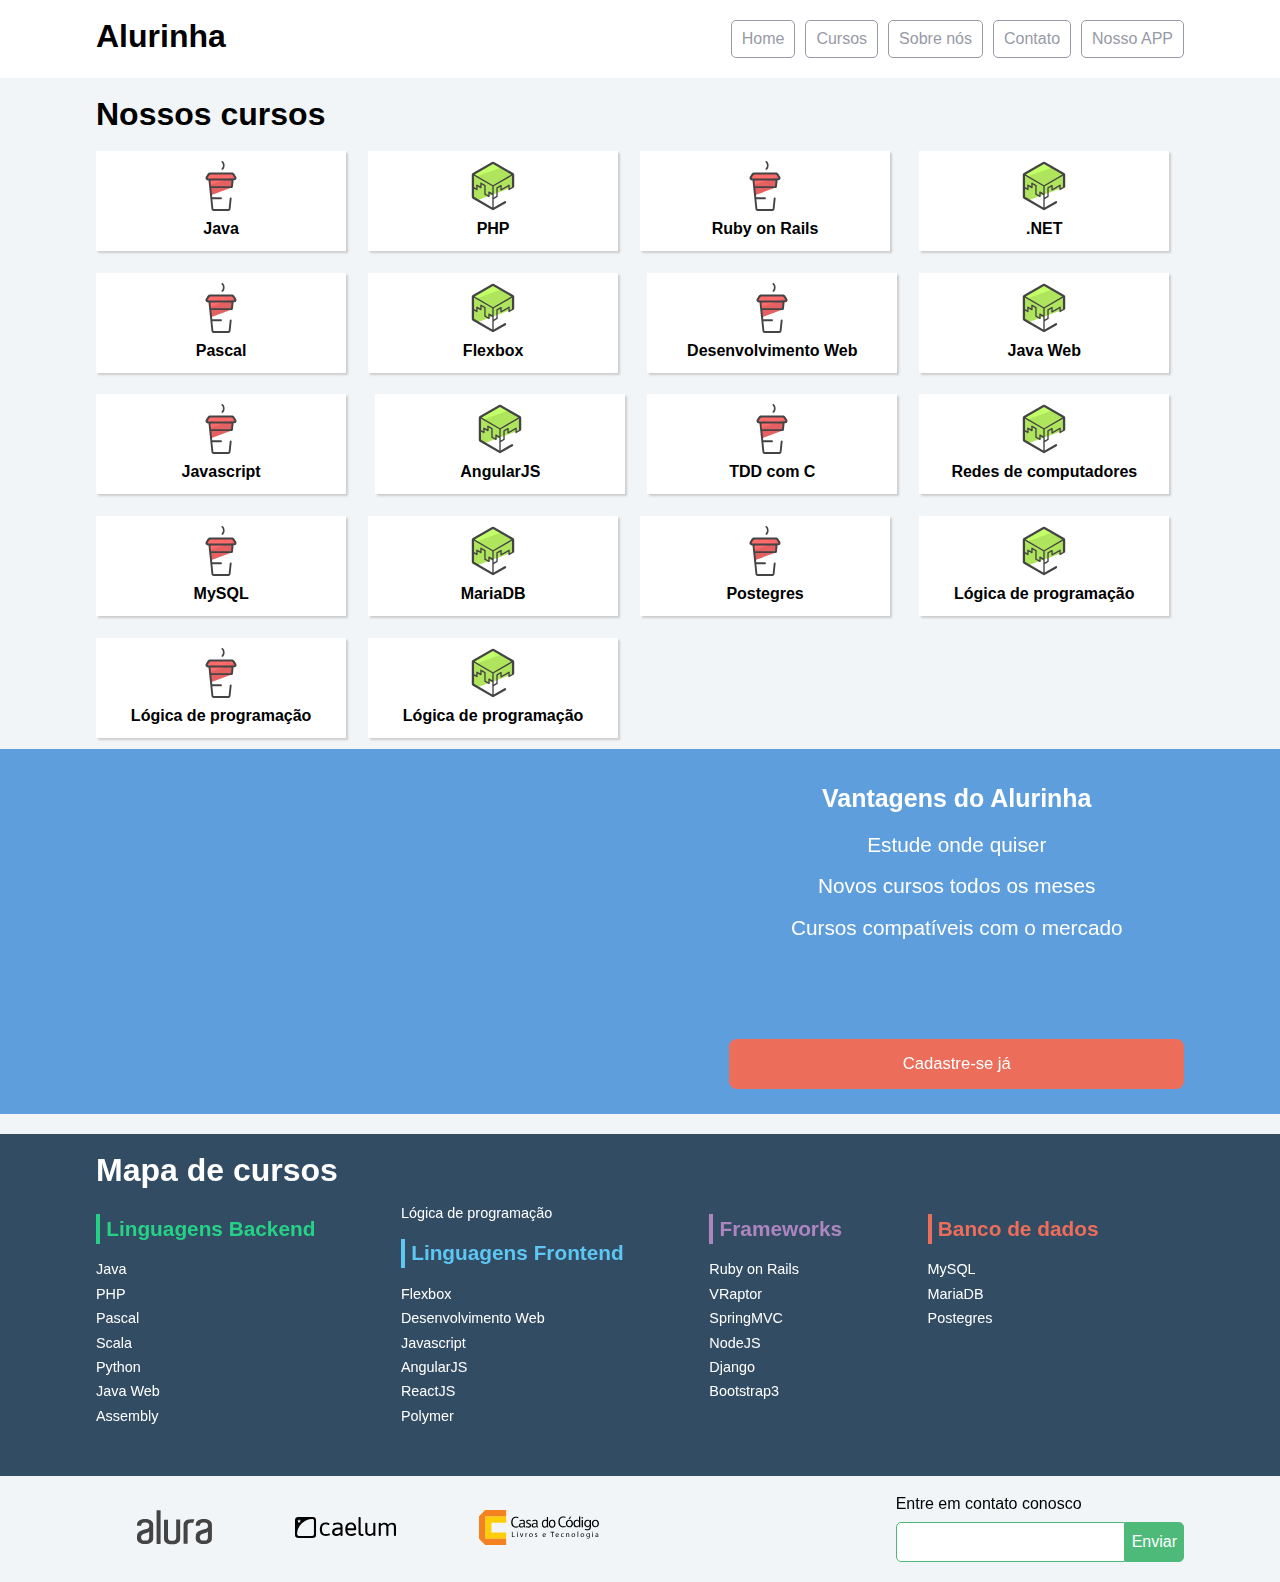
<file: HTML+CSS/CSS3Flexbox/index.html>
<!doctype html>
<html>
<head>
	<meta charset="utf-8">
	<meta name="viewport" content="width=device-width, initial-scale=1">
	<title>Alurinha | Cursos online</title>
	<link rel="stylesheet" href="css/reset.css">
	<link rel="stylesheet" href="css/style.css">
	<link rel="stylesheet" href="css/flexbox.css">
</head>
<body>

	<header class="cabecalhoPrincipal">
		<div class="container">
			<h1 class="cabecalhoPrincipal-titulo">
				<a href="#">Alurinha</a>
			</h1>

			<nav class="cabecalhoPrincipal-nav">
				<a class="cabecalhoPrincipal-nav-link" href="#">Home</a>
				<a class="cabecalhoPrincipal-nav-link" href="#">Cursos</a>
				<a class="cabecalhoPrincipal-nav-link" href="#">Sobre nós</a>
				<a class="cabecalhoPrincipal-nav-link" href="#">Contato</a>
				<a class="cabecalhoPrincipal-nav-link cabecalhoPrincipal-nav-link-app" href="#">Nosso APP</a>
			</nav>
		</div>

	</header>

	<main class="conteudoPrincipal">
		<div class="container">
			<h2 class="subtitulo">Nossos cursos</h2>

			<nav>
				<ul class="conteudoPrincipal-cursos">
					<li class="conteudoPrincipal-cursos-link"><a href="#">Java</a></li>
					<li class="conteudoPrincipal-cursos-link"><a href="#">PHP</a></li>
					<li class="conteudoPrincipal-cursos-link"><a href="#">Ruby on Rails</a></li>
					<li class="conteudoPrincipal-cursos-link"><a href="#">.NET</a></li>
					<li class="conteudoPrincipal-cursos-link"><a href="#">Pascal</a></li>
					<li class="conteudoPrincipal-cursos-link"><a href="#">Flexbox</a></li>
					<li class="conteudoPrincipal-cursos-link"><a href="#">Desenvolvimento Web</a></li>
					<li class="conteudoPrincipal-cursos-link"><a href="#">Java Web</a></li>
					<li class="conteudoPrincipal-cursos-link"><a href="#">Javascript</a></li>
					<li class="conteudoPrincipal-cursos-link"><a href="#">AngularJS</a></li>
					<li class="conteudoPrincipal-cursos-link"><a href="#">TDD com C</a></li>
					<li class="conteudoPrincipal-cursos-link"><a href="#">Redes de computadores</a></li>
					<li class="conteudoPrincipal-cursos-link"><a href="#">MySQL</a></li>
					<li class="conteudoPrincipal-cursos-link"><a href="#">MariaDB</a></li>
					<li class="conteudoPrincipal-cursos-link"><a href="#">Postegres</a></li>
					<li class="conteudoPrincipal-cursos-link"><a href="#">Lógica de programação</a></li>
					<li class="conteudoPrincipal-cursos-link"><a href="#">Lógica de programação</a></li>
					<li class="conteudoPrincipal-cursos-link"><a href="#">Lógica de programação</a></li>
				</ul>
			</nav>
		</div>

		<section class="videoSobre">
			<div class="container">
				<iframe class="videoSobre-video" width="560" height="315" src="https://www.youtube.com/embed/bIlOsJzBVaY?list=PLh2Y_pKOa4UcF1BYPJR3EIMRi3nWAUxIp" frameborder="0" allowfullscreen></iframe>
				
				<div class="videoSobre-sobre">
					<h2 class="videoSobre-sobre-title">Vantagens do Alurinha</h2>
					<ul class="videoSobre-sobre-list">
						<li class="videoSobre-sobre-item">Estude onde quiser</li>
						<li class="videoSobre-sobre-item">Novos cursos todos os meses</li>
						<li class="videoSobre-sobre-item">Cursos compatíveis com o mercado</li>
					</ul>
					<button class="videoSobre-button">Cadastre-se já</button>
				</div>
			</div>
		</section>

	</main>

	<footer class="rodapePrincipal">
		<div class="container">

			<section class="rodapePrincipal-navMap">
				<h3 class="subtitulo">Mapa de cursos</h3>
				<nav class="rodapePrincipal-navMap-list">

					<h4 class="navmap-list-title navmap-list-title-backend">Linguagens Backend</h4>
					<a class="rodapePrincipal-navMap-link" href="#">Java</a>
					<a class="rodapePrincipal-navMap-link" href="#">PHP</a>
					<a class="rodapePrincipal-navMap-link" href="#">Pascal</a>
					<a class="rodapePrincipal-navMap-link" href="#">Scala</a>
					<a class="rodapePrincipal-navMap-link" href="#">Python</a>
					<a class="rodapePrincipal-navMap-link" href="#">Java Web</a>
					<a class="rodapePrincipal-navMap-link" href="#">Assembly</a>
					<a class="rodapePrincipal-navMap-link" href="#">Lógica de programação</a>

					<h4 class="navmap-list-title navmap-list-title-frontend">Linguagens Frontend</h4>
					<a class="rodapePrincipal-navMap-link" href="#">Flexbox</a>
					<a class="rodapePrincipal-navMap-link" href="#">Desenvolvimento Web</a>
					<a class="rodapePrincipal-navMap-link" href="#">Javascript</a>
					<a class="rodapePrincipal-navMap-link" href="#">AngularJS</a>
					<a class="rodapePrincipal-navMap-link" href="#">ReactJS</a>
					<a class="rodapePrincipal-navMap-link" href="#">Polymer</a>
					
					<h4 class="navmap-list-title navmap-list-title-framework">Frameworks</h4>
					<a class="rodapePrincipal-navMap-link" href="#">Ruby on Rails</a>
					<a class="rodapePrincipal-navMap-link" href="#">VRaptor</a>
					<a class="rodapePrincipal-navMap-link" href="#">SpringMVC</a>
					<a class="rodapePrincipal-navMap-link" href="#">NodeJS</a>
					<a class="rodapePrincipal-navMap-link" href="#">Django</a>
					<a class="rodapePrincipal-navMap-link" href="#">Bootstrap3</a>

					<h4 class="navmap-list-title navmap-list-title-bancoDeDados">Banco de dados</h4>
					<a class="rodapePrincipal-navMap-link" href="#">MySQL</a>
					<a class="rodapePrincipal-navMap-link" href="#">MariaDB</a>
					<a class="rodapePrincipal-navMap-link" href="#">Postegres</a>

				</nav>
			</section>

		</div>

		<section class="rodapePrincipal-patrocinadores">
			<div class="container">
				<ul class="rodapePrincipal-patrocinadores-list">
					<li>
						<a class="rodapePrincipal-patrocinadores-list-link patrocinadores-list-link-alura" href="#">
							<img src="img/logos/alura.svg" alt="Logo da Alura">
						</a>
					</li>
					<li>
						<a class="rodapePrincipal-patrocinadores-list-link patrocinadores-list-link-caelum" href="#">
							<img src="img/logos/caelum.svg" alt="Logo da Caelum">
						</a>
					</li>
					<li>
						<a class="rodapePrincipal-patrocinadores-list-link patrocinadores-list-link-casaDoCodigo" href="#">
							<img src="img/logos/cdc.svg" alt="Logo da Casa do Código">
						</a>
					</li>
				</ul>
				<form class="rodapePrincipal-contatoForm" action="#">
					<fieldset>
						<legend class="rodapePrincipal-contatoForm-legend" for="email-contato">Entre em contato conosco</legend>
						<div class="rodapePrincipal-contatoForm-fieldset"> 
							<input class="rodapePrincipal-contatoForm-emailInput" type="email" name="email-contato" id="email-contato">
							<button class="rodapePrincipal-contatoForm-submit" type="submit">Enviar</button>
						</div>
					</fieldset>
				</form>
			</div>
		</section>
	</footer>

</body>
</html>
</file>
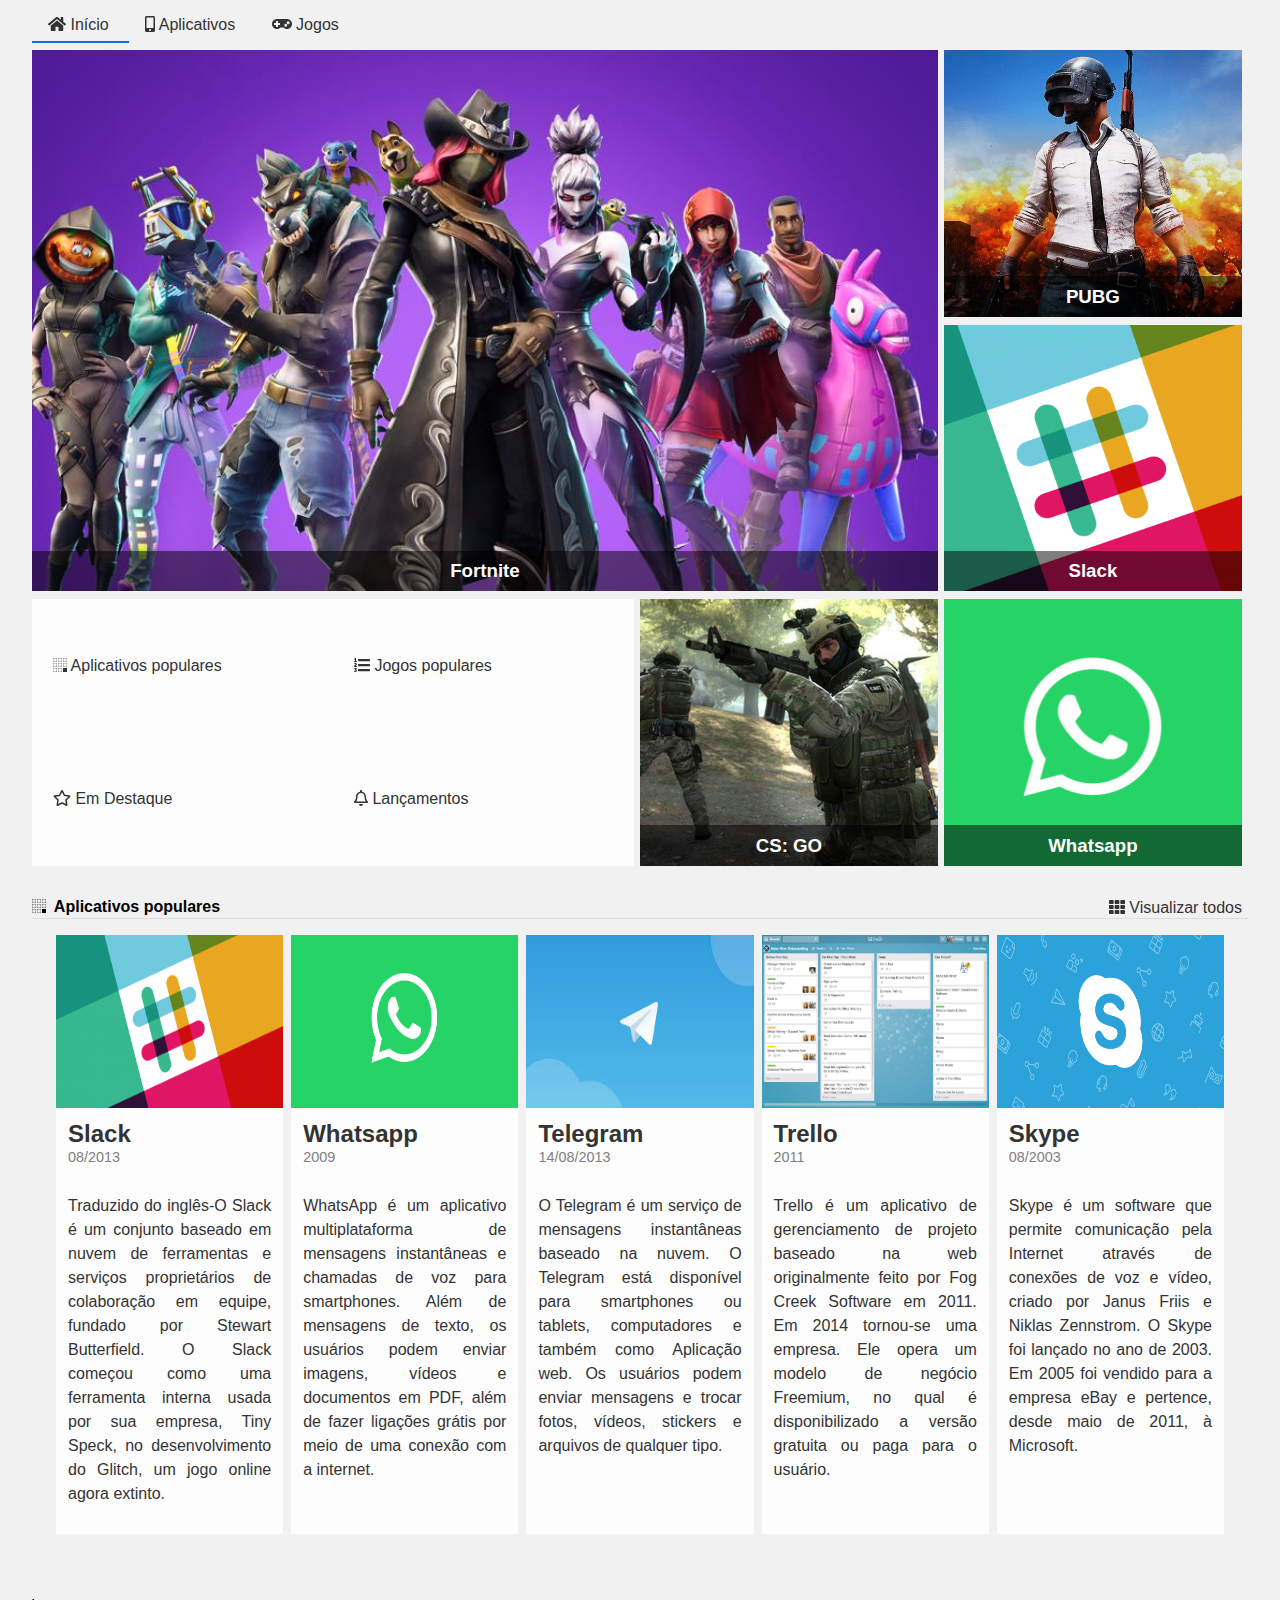
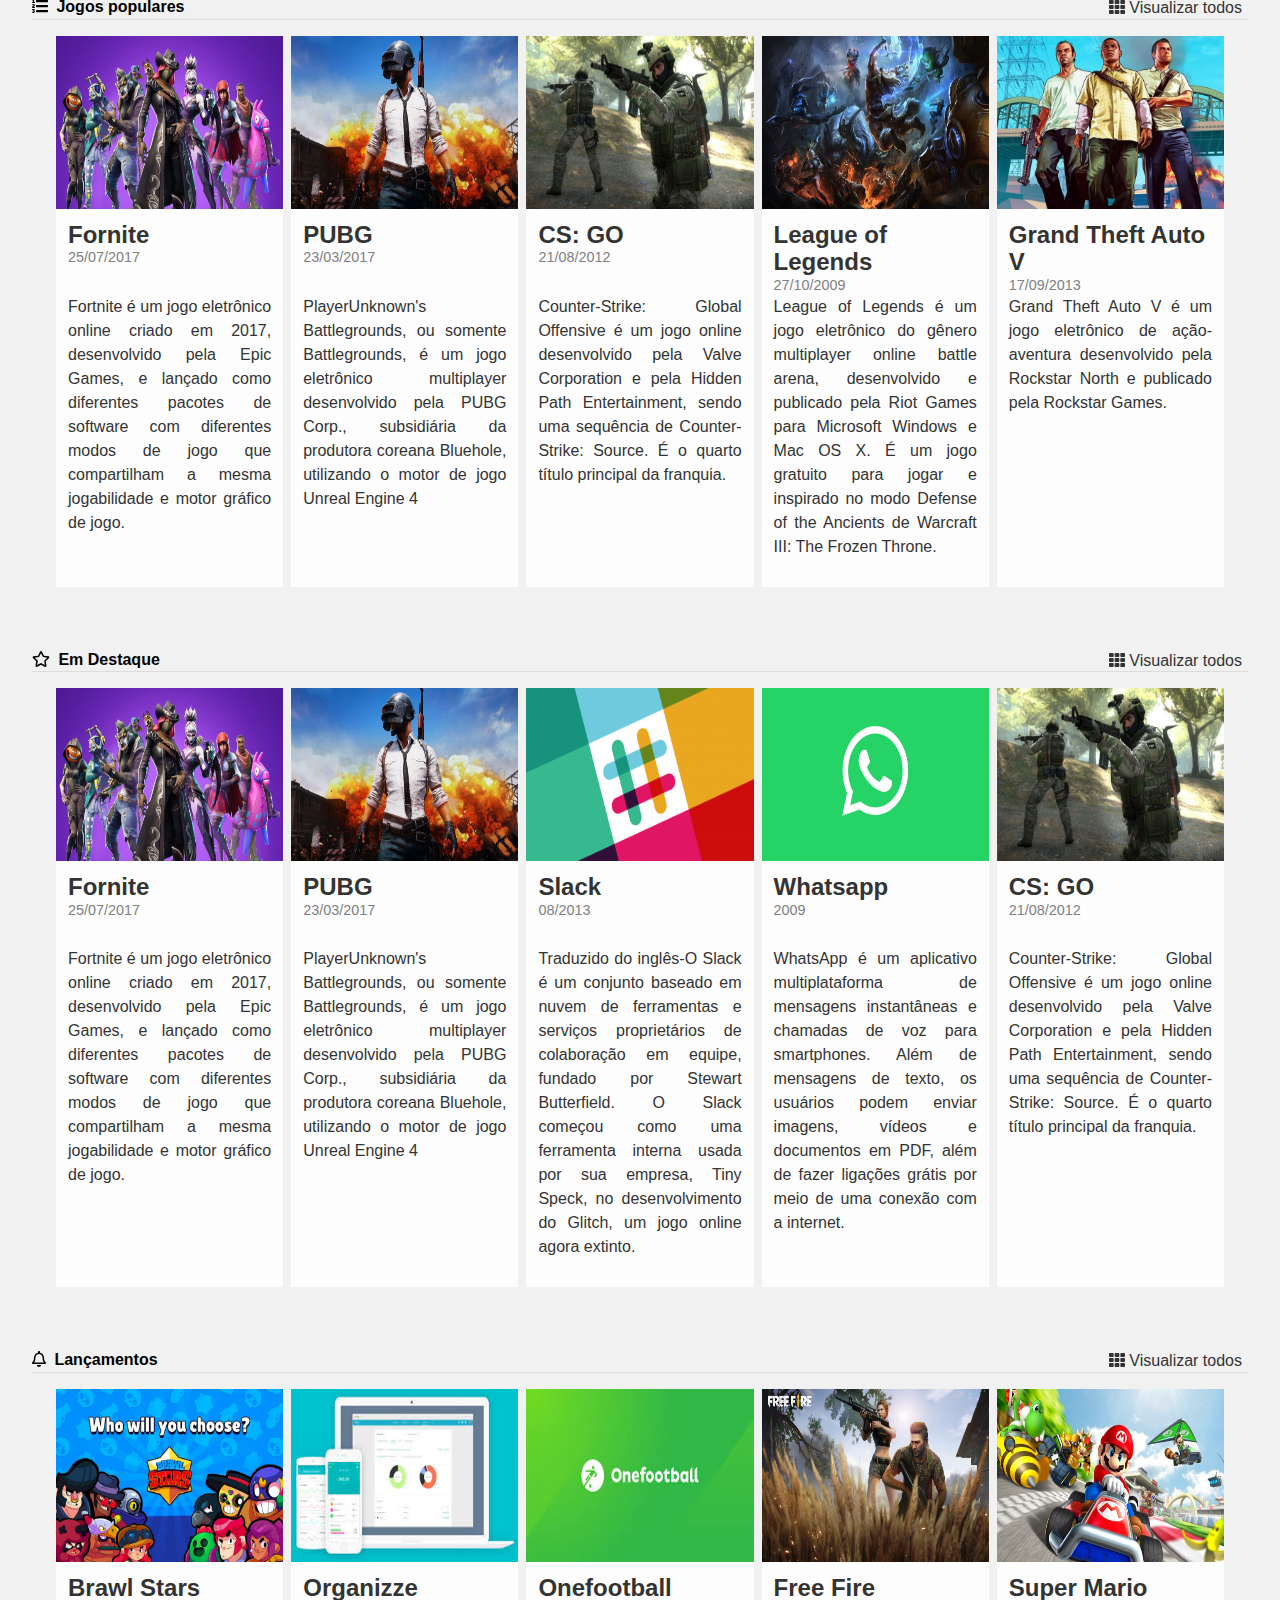
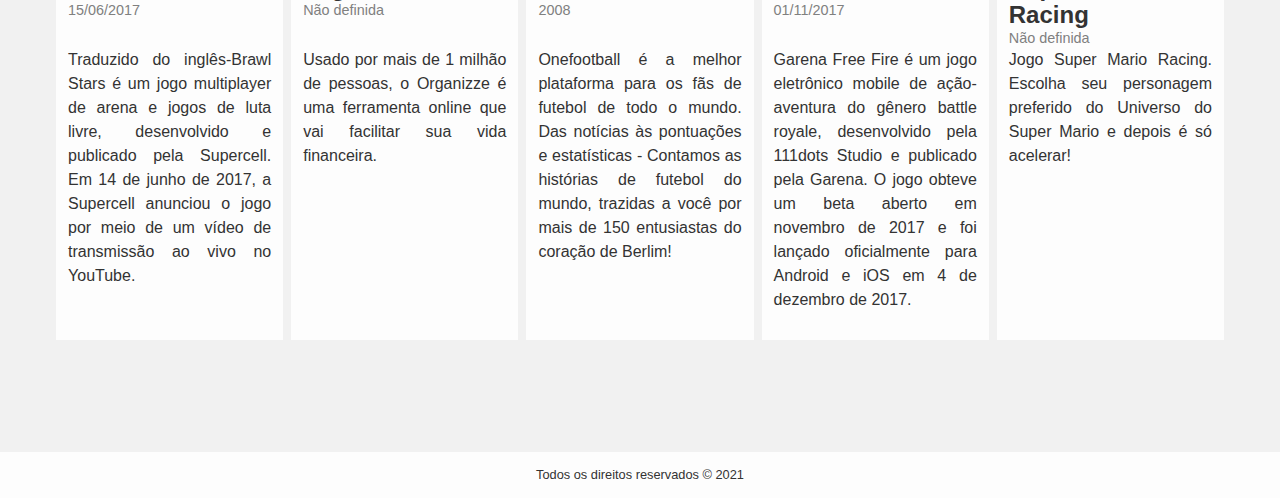
<file: HTML+CSS/CSS3Grids/index.html>
<!DOCTYPE html>
<html lang="en">
<head>
    <meta charset="UTF-8">
    <meta name="viewport" content="width=device-width, initial-scale=1.0">
    <meta http-equiv="X-UA-Compatible" content="ie=edge">
    <title>Alura Store | Baixe nossos aplicativos e jogos</title>
    <link href="./assets/css/normalize.css" rel="stylesheet">
    <link href="./assets/css/reset.css" rel="stylesheet">
    <link href="./assets/css/style.css" rel="stylesheet">
    <link href="./assets/css/destaques.css" rel="stylesheet">
    <link href="./assets/css/populares.css" rel="stylesheet">
    <link rel="stylesheet" href="./assets/css/menu.css">
    <link rel="stylesheet" href="./assets/css/responsivo.css">
</head>
<body class="app">
    <header class="cabecalho">
        <nav class="menu">
            <ul class="menu__lista">
                <li class="menu__item">
                    <a class="menu__link ativo" href="#">
                        <i class="fas fa-home"></i>
                        Início
                    </a>
                    <a class="menu__link" href="#">
                        <i class="fas fa-mobile-alt"></i>
                        Aplicativos</a>
                    <a class="menu__link" href="#">
                        <i class="fas fa-gamepad"></i>
                        Jogos
                    </a>
                </li>
            </ul>
        </nav>
    </header>
    <main class="conteudo">
        <section class="destaques">
            <div class="destaques__principal caixa">
                <h3 class="destaques__titulo">Fortnite</h3>
            </div>
            <div class="destaques__secundario caixa">
                <h3 class="destaques__titulo">PUBG</h3>
            </div>
            <div class="destaques__secundario caixa">
                <h3 class="destaques__titulo">Slack</h3>
            </div>
            <div class="destaques__secundario caixa">
                <h3 class="destaques__titulo">Whatsapp</h3>
            </div>
            <div class="destaques__secundario caixa">
                <h3 class="destaques__titulo">CS: GO</h3>
            </div>
            <div class="destaques__categorias">
                <ul class="destaques__categorias___lista">
                    <li class="destaques__categorias___item">
                        <a class="destaques__categorias___link" href="#">
                            <i class="destaques__categorias___icone fab fa-buromobelexperte"></i>
                            Aplicativos populares
                        </a>
                    </li>
                    <li class="destaques__categorias___item">
                        <a class="destaques__categorias___link" href="#">
                            <i class="fas fa-list-ol"></i>
                            Jogos populares
                        </a>
                    </li>
                    <li class="destaques__categorias___item">
                        <a class="destaques__categorias___link" href="#">
                            <i class="far fa-star"></i>
                            Em Destaque
                        </a>
                    </li>
                    <li class="destaques__categorias___item">
                        <a class="destaques__categorias___link" href="#">
                            <i class="far fa-bell"></i>
                            Lançamentos
                        </a>
                    </li>
                </ul>
            </div>
        </section>
        <section class="populares">
            <div class="populares__itens">
                <div class="populares__info">
                    <div class="populares__cabecalho">
                        <h4 class="populares__titulo">
                            <i class="populares__icone fab fa-buromobelexperte"></i>
                            Aplicativos populares
                        </h4>
                        <button class="populares__botao">
                            <i class="fas fa-th"></i>
                            Visualizar todos
                        </button>
                    </div>
                </div>
                <div class="populares__conteudo">
                    <div class="populares__card">
                        <img class="populares__card___imagem" src="./assets/img/slack.png">
                        <div class="populares__card___corpo">
                            <div class="populares__card___cabecalho">
                                <h5 class="populares__card___titulo">Slack</h5>
                                <time class="populares__card___data" datetime="2013-08-01">08/2013</time>
                            </div>
                            <div class="populares__card___descricao">
                                Traduzido do inglês-O Slack é um conjunto baseado em nuvem de ferramentas e serviços proprietários de colaboração em equipe, fundado por Stewart Butterfield. O Slack começou como uma ferramenta interna usada por sua empresa, Tiny Speck, no desenvolvimento do Glitch, um jogo online agora extinto.
                            </div>
                        </div>
                    </div>
                    <div class="populares__card">
                        <img class="populares__card___imagem" src="./assets/img/whatsapp.png">
                        <div class="populares__card___corpo">
                            <div class="populares__card___cabecalho">
                                <h5 class="populares__card___titulo">Whatsapp</h5>
                                <time class="populares__card___data" datetime="20090-01-01">2009</time>
                            </div>
                            <div class="populares__card___descricao">
                                WhatsApp é um aplicativo multiplataforma de mensagens instantâneas e chamadas de voz para smartphones. Além de mensagens de texto, os usuários podem enviar imagens, vídeos e documentos em PDF, além de fazer ligações grátis por meio de uma conexão com a internet.
                            </div>
                        </div>
                    </div>
                    <div class="populares__card">
                        <img class="populares__card___imagem" src="./assets/img/telegram.jpeg">
                        <div class="populares__card___corpo">
                            <div class="populares__card___cabecalho">
                                <h5 class="populares__card___titulo">Telegram</h5>
                                <time class="populares__card___data" datetime="2013-08-14">14/08/2013</time>
                            </div>
                            <div class="populares__card___descricao">
                                O Telegram é um serviço de mensagens instantâneas baseado na nuvem. O Telegram está disponível para smartphones ou tablets, computadores e também como Aplicação web. Os usuários podem enviar mensagens e trocar fotos, vídeos, stickers e arquivos de qualquer tipo.
                            </div>
                        </div>
                    </div>
                    <div class="populares__card">
                        <img class="populares__card___imagem" src="./assets/img/trello.jpg">
                        <div class="populares__card___corpo">
                            <div class="populares__card___cabecalho">
                                <h5 class="populares__card___titulo">Trello</h5>
                                <time class="populares__card___data" datetime="2011-01-01">2011</time>
                            </div>
                            <div class="populares__card___descricao">
                                Trello é um aplicativo de gerenciamento de projeto baseado na web originalmente feito por Fog Creek Software em 2011. Em 2014 tornou-se uma empresa. Ele opera um modelo de negócio Freemium, no qual é disponibilizado a versão gratuita ou paga para o usuário.
                            </div>
                        </div>
                    </div>
                    <div class="populares__card">
                        <img class="populares__card___imagem" src="./assets/img/skype.png">
                        <div class="populares__card___corpo">
                            <div class="populares__card___cabecalho">
                                <h5 class="populares__card___titulo">Skype</h5>
                                <time class="populares__card___data" datetime="2003-08-01">08/2003</time>
                            </div>
                            <div class="populares__card___descricao">
                                Skype é um software que permite comunicação pela Internet através de conexões de voz e vídeo, criado por Janus Friis e Niklas Zennstrom. O Skype foi lançado no ano de 2003. Em 2005 foi vendido para a empresa eBay e pertence, desde maio de 2011, à Microsoft.
                            </div>
                        </div>
                    </div>
                </div>
            </div>
            <div class="populares__itens">
                <div class="populares__info">
                    <div class="populares__cabecalho">
                        <h4 class="populares__titulo">
                            <i class="populares__icone fas fa-list-ol"></i>
                            Jogos populares
                        </h4>
                        <button class="populares__botao">
                            <i class="fas fa-th"></i>
                            Visualizar todos
                        </button>
                    </div>
                </div>
                <div class="populares__conteudo">
                    <div class="populares__card">
                        <img class="populares__card___imagem" src="./assets/img/fortnite.jpg">
                        <div class="populares__card___corpo">
                            <div class="populares__card___cabecalho">
                                <h5 class="populares__card___titulo">Fornite</h5>
                                <time class="populares__card___data" datetime="2017-07-25">25/07/2017</time>
                            </div>
                            <div class="populares__card___descricao">
                                Fortnite é um jogo eletrônico online criado em 2017, desenvolvido pela Epic Games, e lançado como diferentes pacotes de software com diferentes modos de jogo que compartilham a mesma jogabilidade e motor gráfico de jogo.
                            </div>
                        </div>
                    </div>
                    <div class="populares__card">
                        <img class="populares__card___imagem" src="./assets/img/pubg.jpg">
                        <div class="populares__card___corpo">
                            <div class="populares__card___cabecalho">
                                <h5 class="populares__card___titulo">PUBG</h5>
                                <time class="populares__card___data" datetime="2017-03-23">23/03/2017</time>
                            </div>
                            <div class="populares__card___descricao">
                                PlayerUnknown's Battlegrounds, ou somente Battlegrounds, é um jogo eletrônico multiplayer desenvolvido pela PUBG Corp., subsidiária da produtora coreana Bluehole, utilizando o motor de jogo Unreal Engine 4
                            </div>
                        </div>
                    </div>
                    <div class="populares__card">
                        <img class="populares__card___imagem" src="./assets/img/cs-go.jpg">
                        <div class="populares__card___corpo">
                            <div class="populares__card___cabecalho">
                                <h5 class="populares__card___titulo">CS: GO</h5>
                                <time class="populares__card___data" datetime="2012-08-21">21/08/2012</time>
                            </div>
                            <div class="populares__card___descricao">
                                Counter-Strike: Global Offensive é um jogo online desenvolvido pela Valve Corporation e pela Hidden Path Entertainment, sendo uma sequência de Counter-Strike: Source. É o quarto título principal da franquia.
                            </div>
                        </div>
                    </div>
                    <div class="populares__card">
                        <img class="populares__card___imagem" src="./assets/img/lol.jpg">
                        <div class="populares__card___corpo">
                            <div class="populares__card___cabecalho">
                                <h5 class="populares__card___titulo">League of Legends</h5>
                                <time class="populares__card___data" datetime="2009-10-27">27/10/2009</time>
                            </div>
                            <div class="populares__card___descricao">
                                League of Legends é um jogo eletrônico do gênero multiplayer online battle arena, desenvolvido e publicado pela Riot Games para Microsoft Windows e Mac OS X. É um jogo gratuito para jogar e inspirado no modo Defense of the Ancients de Warcraft III: The Frozen Throne.
                            </div>
                        </div>
                    </div>
                    <div class="populares__card">
                        <img class="populares__card___imagem" src="./assets/img/gta-v.jpg">
                        <div class="populares__card___corpo">
                            <div class="populares__card___cabecalho">
                                <h5 class="populares__card___titulo">Grand Theft Auto V</h5>
                                <time class="populares__card___data" datetime="2013-09-17">17/09/2013</time>
                            </div>
                            <div class="populares__card___descricao">
                                Grand Theft Auto V é um jogo eletrônico de ação-aventura desenvolvido pela Rockstar North e publicado pela Rockstar Games.
                            </div>
                        </div>
                    </div>
                </div>
            </div>
            <div class="populares__itens">
                <div class="populares__info">
                    <div class="populares__cabecalho">
                        <h4 class="populares__titulo">
                            <i class="populares__icone far fa-star"></i>
                            Em Destaque
                        </h4>
                        <button class="populares__botao">
                            <i class="fas fa-th"></i>
                            Visualizar todos
                        </button>
                    </div>
                </div>
                <div class="populares__conteudo">
                    <div class="populares__card">
                        <img class="populares__card___imagem" src="./assets/img/fortnite.jpg">
                        <div class="populares__card___corpo">
                            <div class="populares__card___cabecalho">
                                <h5 class="populares__card___titulo">Fornite</h5>
                                <time class="populares__card___data" datetime="2017-07-25">25/07/2017</time>
                            </div>
                            <div class="populares__card___descricao">
                                Fortnite é um jogo eletrônico online criado em 2017, desenvolvido pela Epic Games, e lançado como diferentes pacotes de software com diferentes modos de jogo que compartilham a mesma jogabilidade e motor gráfico de jogo.
                            </div>
                        </div>
                    </div>
                    <div class="populares__card">
                        <img class="populares__card___imagem" src="./assets/img/pubg.jpg">
                        <div class="populares__card___corpo">
                            <div class="populares__card___cabecalho">
                                <h5 class="populares__card___titulo">PUBG</h5>
                                <time class="populares__card___data" datetime="2017-03-23">23/03/2017</time>
                            </div>
                            <div class="populares__card___descricao">
                                PlayerUnknown's Battlegrounds, ou somente Battlegrounds, é um jogo eletrônico multiplayer desenvolvido pela PUBG Corp., subsidiária da produtora coreana Bluehole, utilizando o motor de jogo Unreal Engine 4
                            </div>
                        </div>
                    </div>
                    <div class="populares__card">
                        <img class="populares__card___imagem" src="./assets/img/slack.png">
                        <div class="populares__card___corpo">
                            <div class="populares__card___cabecalho">
                                <h5 class="populares__card___titulo">Slack</h5>
                                <time class="populares__card___data" datetime="2013-08-01">08/2013</time>
                            </div>
                            <div class="populares__card___descricao">
                                Traduzido do inglês-O Slack é um conjunto baseado em nuvem de ferramentas e serviços proprietários de colaboração em equipe, fundado por Stewart Butterfield. O Slack começou como uma ferramenta interna usada por sua empresa, Tiny Speck, no desenvolvimento do Glitch, um jogo online agora extinto.
                            </div>
                        </div>
                    </div>
                    <div class="populares__card">
                        <img class="populares__card___imagem" src="./assets/img/whatsapp.png">
                        <div class="populares__card___corpo">
                            <div class="populares__card___cabecalho">
                                <h5 class="populares__card___titulo">Whatsapp</h5>
                                <time class="populares__card___data" datetime="20090-01-01">2009</time>
                            </div>
                            <div class="populares__card___descricao">
                                WhatsApp é um aplicativo multiplataforma de mensagens instantâneas e chamadas de voz para smartphones. Além de mensagens de texto, os usuários podem enviar imagens, vídeos e documentos em PDF, além de fazer ligações grátis por meio de uma conexão com a internet.
                            </div>
                        </div>
                    </div>
                    <div class="populares__card">
                        <img class="populares__card___imagem" src="./assets/img/cs-go.jpg"> 
                        <div class="populares__card___corpo">
                            <div class="populares__card___cabecalho">
                                <h5 class="populares__card___titulo">CS: GO</h5>
                                <time class="populares__card___data" datetime="2012-08-21">21/08/2012</time>
                            </div>
                            <div class="populares__card___descricao">
                                Counter-Strike: Global Offensive é um jogo online desenvolvido pela Valve Corporation e pela Hidden Path Entertainment, sendo uma sequência de Counter-Strike: Source. É o quarto título principal da franquia.
                            </div>
                        </div>
                    </div>
                </div>
            </div>
            <div class="populares__itens">
                <div class="populares__info">
                    <div class="populares__cabecalho">
                        <h4 class="populares__titulo">
                            <i class="populares__icone far fa-bell"></i>
                            Lançamentos
                        </h4>
                        <button class="populares__botao">
                            <i class="fas fa-th"></i>
                            Visualizar todos
                        </button>
                    </div>
                </div>
                <div class="populares__conteudo">
                    <div class="populares__card">
                        <img class="populares__card___imagem" src="./assets/img/brawl-stars.jpg"> 
                        <div class="populares__card___corpo">
                            <div class="populares__card___cabecalho">
                                <h5 class="populares__card___titulo">Brawl Stars</h5>
                                <time class="populares__card___data" datetime="2017-06-15">15/06/2017</time>
                            </div>
                            <div class="populares__card___descricao">
                                Traduzido do inglês-Brawl Stars é um jogo multiplayer de arena e jogos de luta livre, desenvolvido e publicado pela Supercell. Em 14 de junho de 2017, a Supercell anunciou o jogo por meio de um vídeo de transmissão ao vivo no YouTube.
                            </div>
                        </div>
                    </div>
                    <div class="populares__card">
                        <img class="populares__card___imagem" src="./assets/img/organizze.jpeg"> 
                        <div class="populares__card___corpo">
                            <div class="populares__card___cabecalho">
                                <h5 class="populares__card___titulo">Organizze</h5>
                                <time class="populares__card___data" datetime="">Não definida</time>
                            </div>
                            <div class="populares__card___descricao">
                                Usado por mais de 1 milhão de pessoas, o Organizze é uma ferramenta online que vai facilitar sua vida financeira.  
                            </div>
                        </div>
                    </div>
                    <div class="populares__card">
                        <img class="populares__card___imagem" src="./assets/img/onefotball.jpeg"> 
                        <div class="populares__card___corpo">
                            <div class="populares__card___cabecalho">
                                <h5 class="populares__card___titulo">Onefootball</h5>
                                <time class="populares__card___data" datetime="2008-01-01">2008</time>
                            </div>
                            <div class="populares__card___descricao">
                                Onefootball é a melhor plataforma para os fãs de futebol de todo o mundo. Das notícias às pontuações e estatísticas - Contamos as histórias de futebol do mundo, trazidas a você por mais de 150 entusiastas do coração de Berlim!
                            </div>
                        </div>
                    </div>
                    <div class="populares__card">
                        <img class="populares__card___imagem" src="./assets/img/free-fire.jpg"> 
                        <div class="populares__card___corpo">
                            <div class="populares__card___cabecalho">
                                <h5 class="populares__card___titulo">Free Fire</h5>
                                <time class="populares__card___data" datetime="2017-11-01">01/11/2017</time>
                            </div>
                            <div class="populares__card___descricao">
                                Garena Free Fire é um jogo eletrônico mobile de ação-aventura do gênero battle royale, desenvolvido pela 111dots Studio e publicado pela Garena. O jogo obteve um beta aberto em novembro de 2017 e foi lançado oficialmente para Android e iOS em 4 de dezembro de 2017.
                            </div>
                        </div>
                    </div>
                    <div class="populares__card">
                        <img class="populares__card___imagem" src="./assets/img/mario-kart.jpg"> 
                        <div class="populares__card___corpo">
                            <div class="populares__card___cabecalho">
                                <h5 class="populares__card___titulo">Super Mario Racing</h5>
                                <time class="populares__card___data" datetime="">Não definida</time>
                            </div>
                            <div class="populares__card___descricao">
                                Jogo Super Mario Racing. Escolha seu personagem preferido do Universo do Super Mario e depois é só acelerar!
                            </div>
                        </div>
                    </div>
                </div>
            </div>
        </section>
    </main>
    <footer class="rodape">
        Todos os direitos reservados &copy; 2021
    </footer>
    <script src="./assets/js/fontawesome.all.min.js"></script>
</body>
</html>
</file>
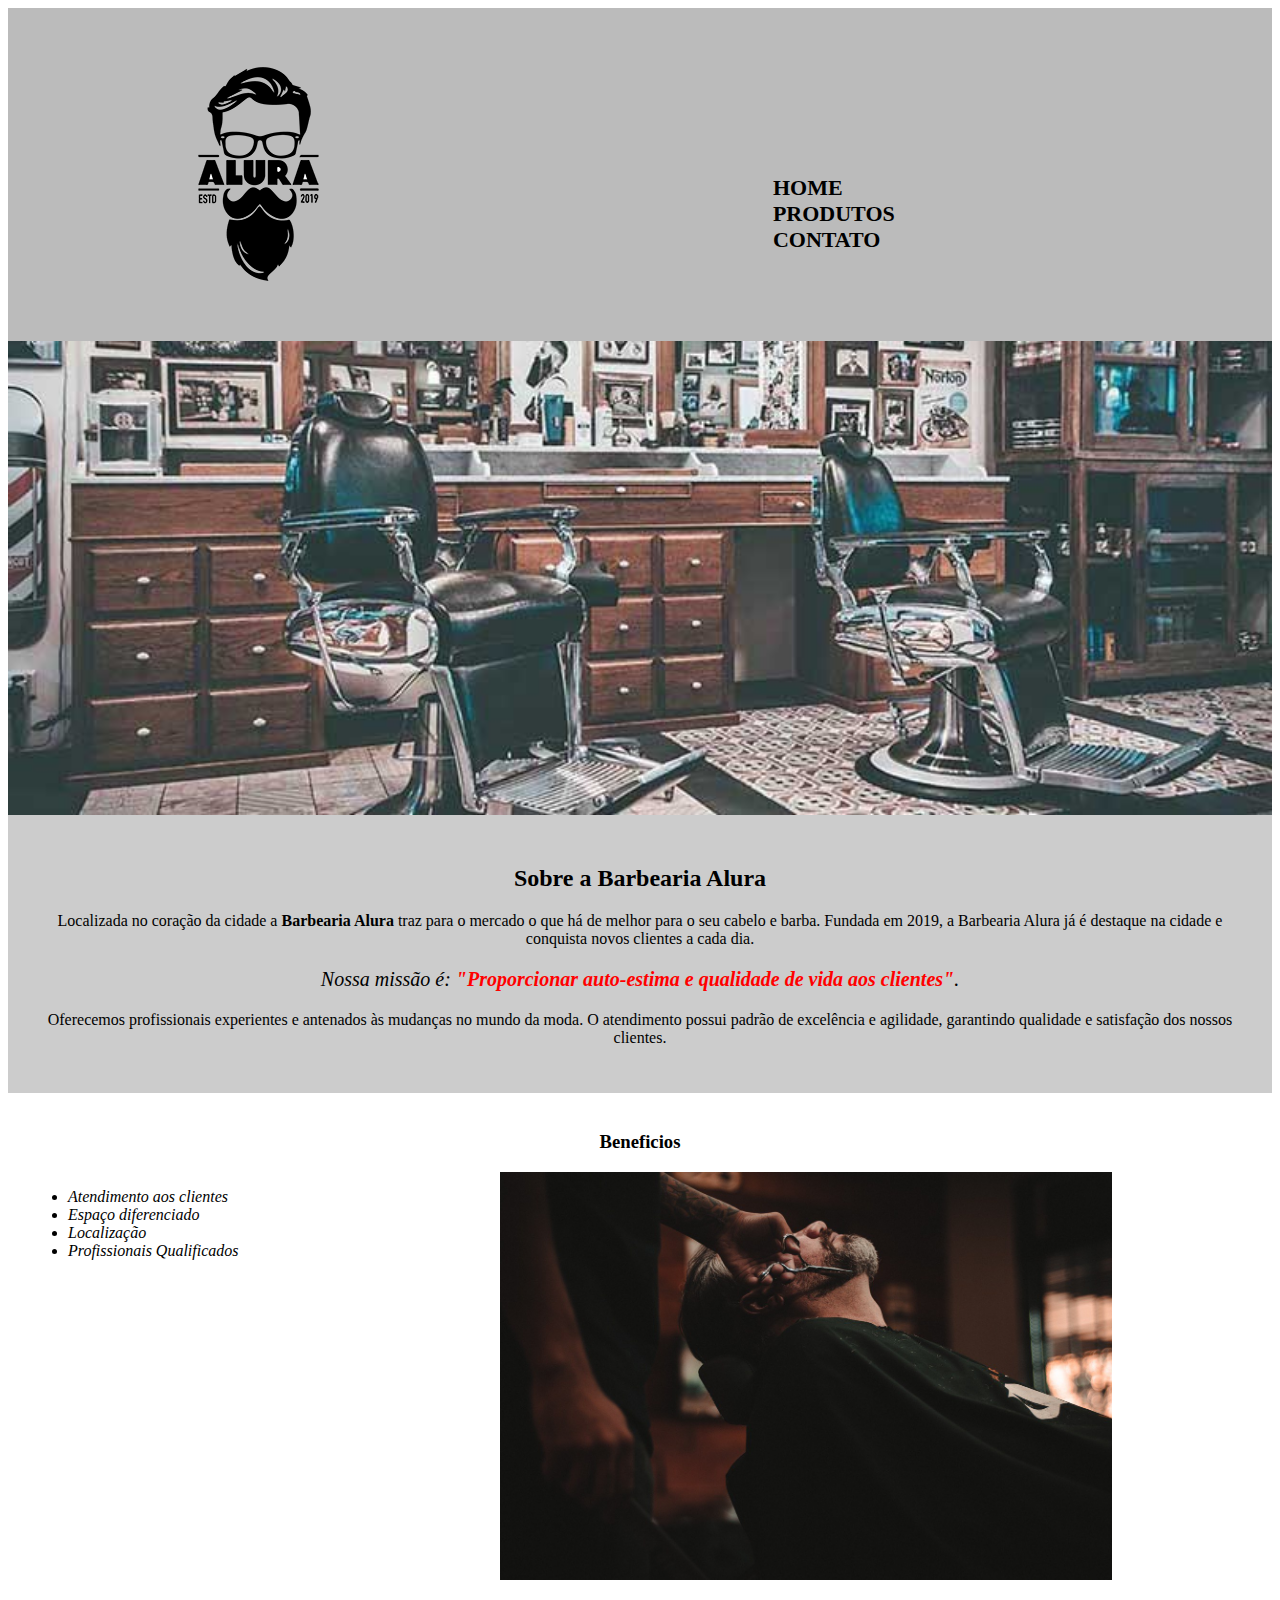
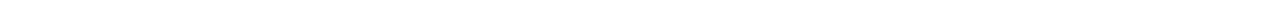
<file: HTML+CSS/HTML5 e CSS parte 2/index.html>
<!DOCKTYPE html>
<html lang="pt-br">
    <head>
        <meta charset="UTF-8">
        <title>Barbearia Alura</title>
        <link rel="stylesheet" href="style.css">
        <link rel="stylesheet" href="produtos.css">
    </head>
    <body>
        <header>
            <div class="caixa">
                <h1><img src="logo.png"></h1>
    
                <nav>
                    <ul>
                        <li><a href="index.html">Home</a></li>
                        <li><a href="produtos.html">Produtos</a></li>
                        <li><a href="contato.html">Contato</a></li>
                    </ul>
                </nav>
            </div>
        </header>
        <img id="banner" src="banner.jpg">
        <div class="principal">
            <h2 class="titulo-centralizado">Sobre a Barbearia Alura</h2>
            
            <p>Localizada no coração da cidade a <strong>Barbearia Alura</strong>  traz para o mercado o que há de melhor para o seu cabelo e barba. Fundada em 2019, a Barbearia Alura já é destaque na cidade e conquista novos clientes a cada dia.</p>
            
            <p id="missao"><em>Nossa missão é: <strong>"Proporcionar auto-estima e qualidade de vida aos clientes"</strong>.</em></p>
            
            <p>Oferecemos profissionais experientes e antenados às mudanças no mundo da moda. O atendimento possui padrão de excelência e agilidade, garantindo qualidade e satisfação dos nossos clientes.</p>
        </div>

        <div class="beneficios">
            <h3 class="titulo-centralizado">Beneficios</h3>
    
            <ul>
                <li class="itens">Atendimento aos clientes</li>
                <li class="itens">Espaço diferenciado</li>
                <li class="itens">Localização</li>
                <li class="itens">Profissionais Qualificados</li>
            </ul>

            <img src="beneficios.jpg" class="imagembeneficios">
        </div>


    </body>  
</html>
</file>
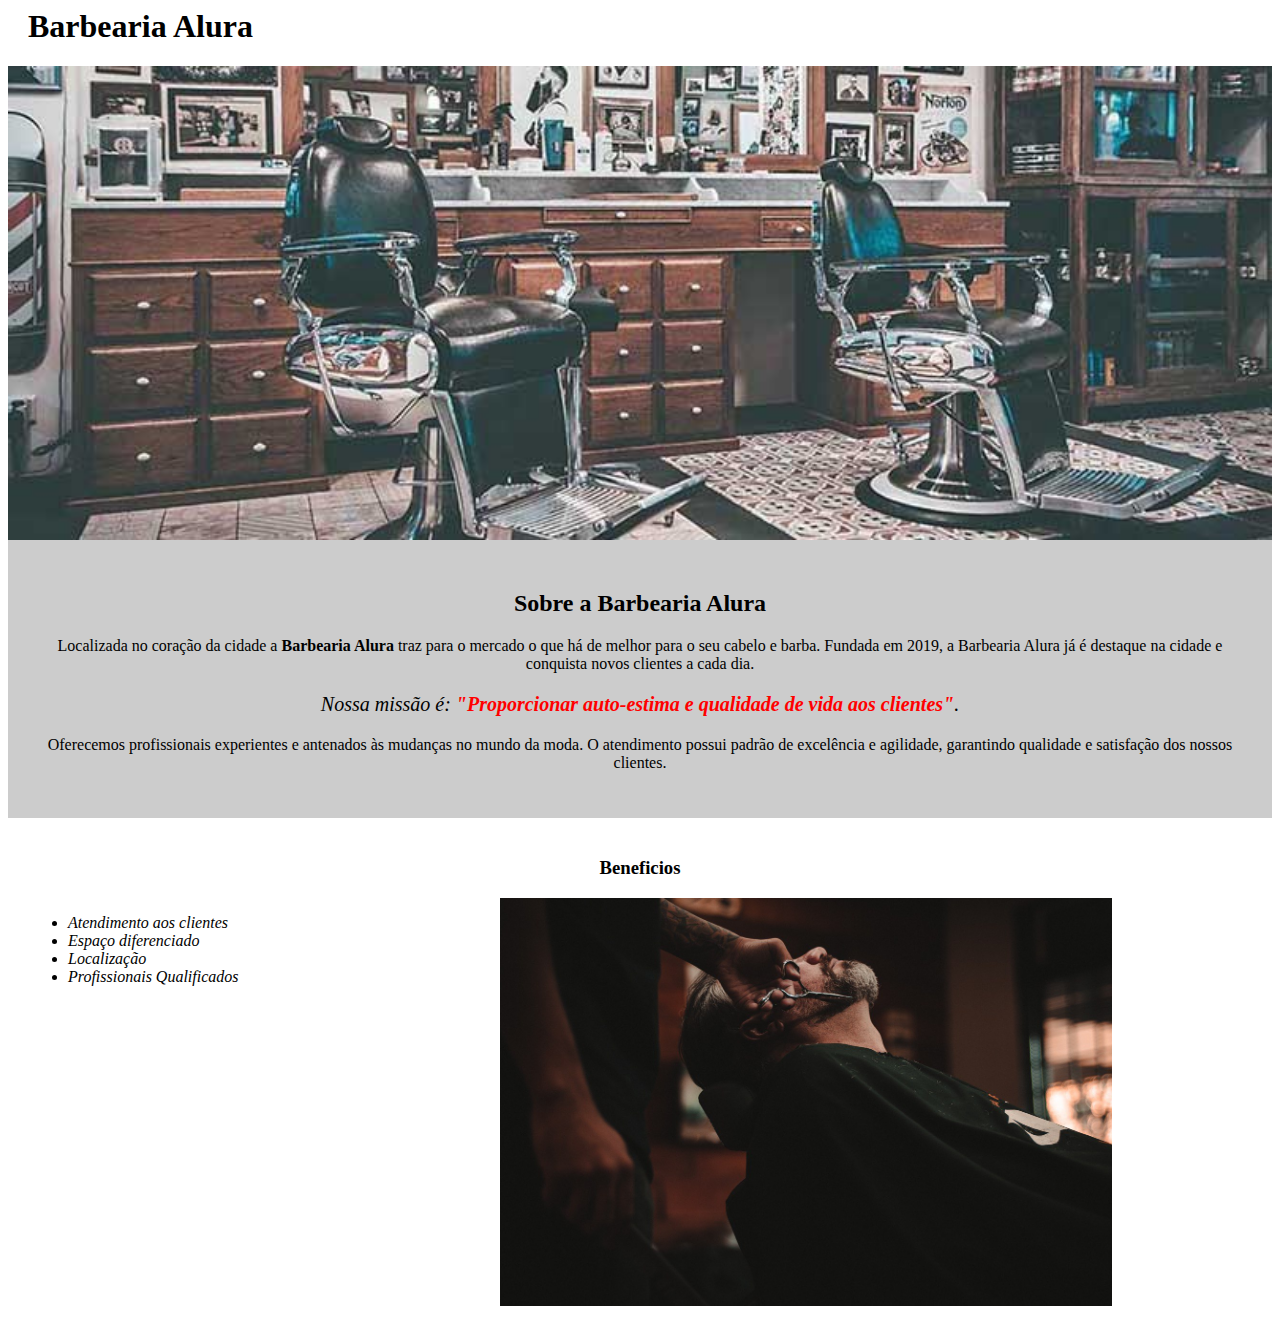
<file: HTML+CSS/HTML5 e CSS3 parte 1/index.html>
<!DOCKTYPE html>
<html lang="pt-br">
    <head>
        <meta charset="UTF-8">
        <title>Barbearia Alura</title>
        <link rel="stylesheet" href="style.css">
    </head>
    <body>
        <header>
            <h1 class="titulo-principal">Barbearia Alura</h1>
        </header>
        <img id="banner" src="banner.jpg">
        <div class="principal">
            <h2 class="titulo-centralizado">Sobre a Barbearia Alura</h2>
            
            <p>Localizada no coração da cidade a <strong>Barbearia Alura</strong>  traz para o mercado o que há de melhor para o seu cabelo e barba. Fundada em 2019, a Barbearia Alura já é destaque na cidade e conquista novos clientes a cada dia.</p>
            
            <p id="missao"><em>Nossa missão é: <strong>"Proporcionar auto-estima e qualidade de vida aos clientes"</strong>.</em></p>
            
            <p>Oferecemos profissionais experientes e antenados às mudanças no mundo da moda. O atendimento possui padrão de excelência e agilidade, garantindo qualidade e satisfação dos nossos clientes.</p>
        </div>

        <div class="beneficios">
            <h3 class="titulo-centralizado">Beneficios</h3>
    
            <ul>
                <li class="itens">Atendimento aos clientes</li>
                <li class="itens">Espaço diferenciado</li>
                <li class="itens">Localização</li>
                <li class="itens">Profissionais Qualificados</li>
            </ul>

            <img src="beneficios.jpg" class="imagembeneficios">
        </div>


    </body>  
</html>
</file>
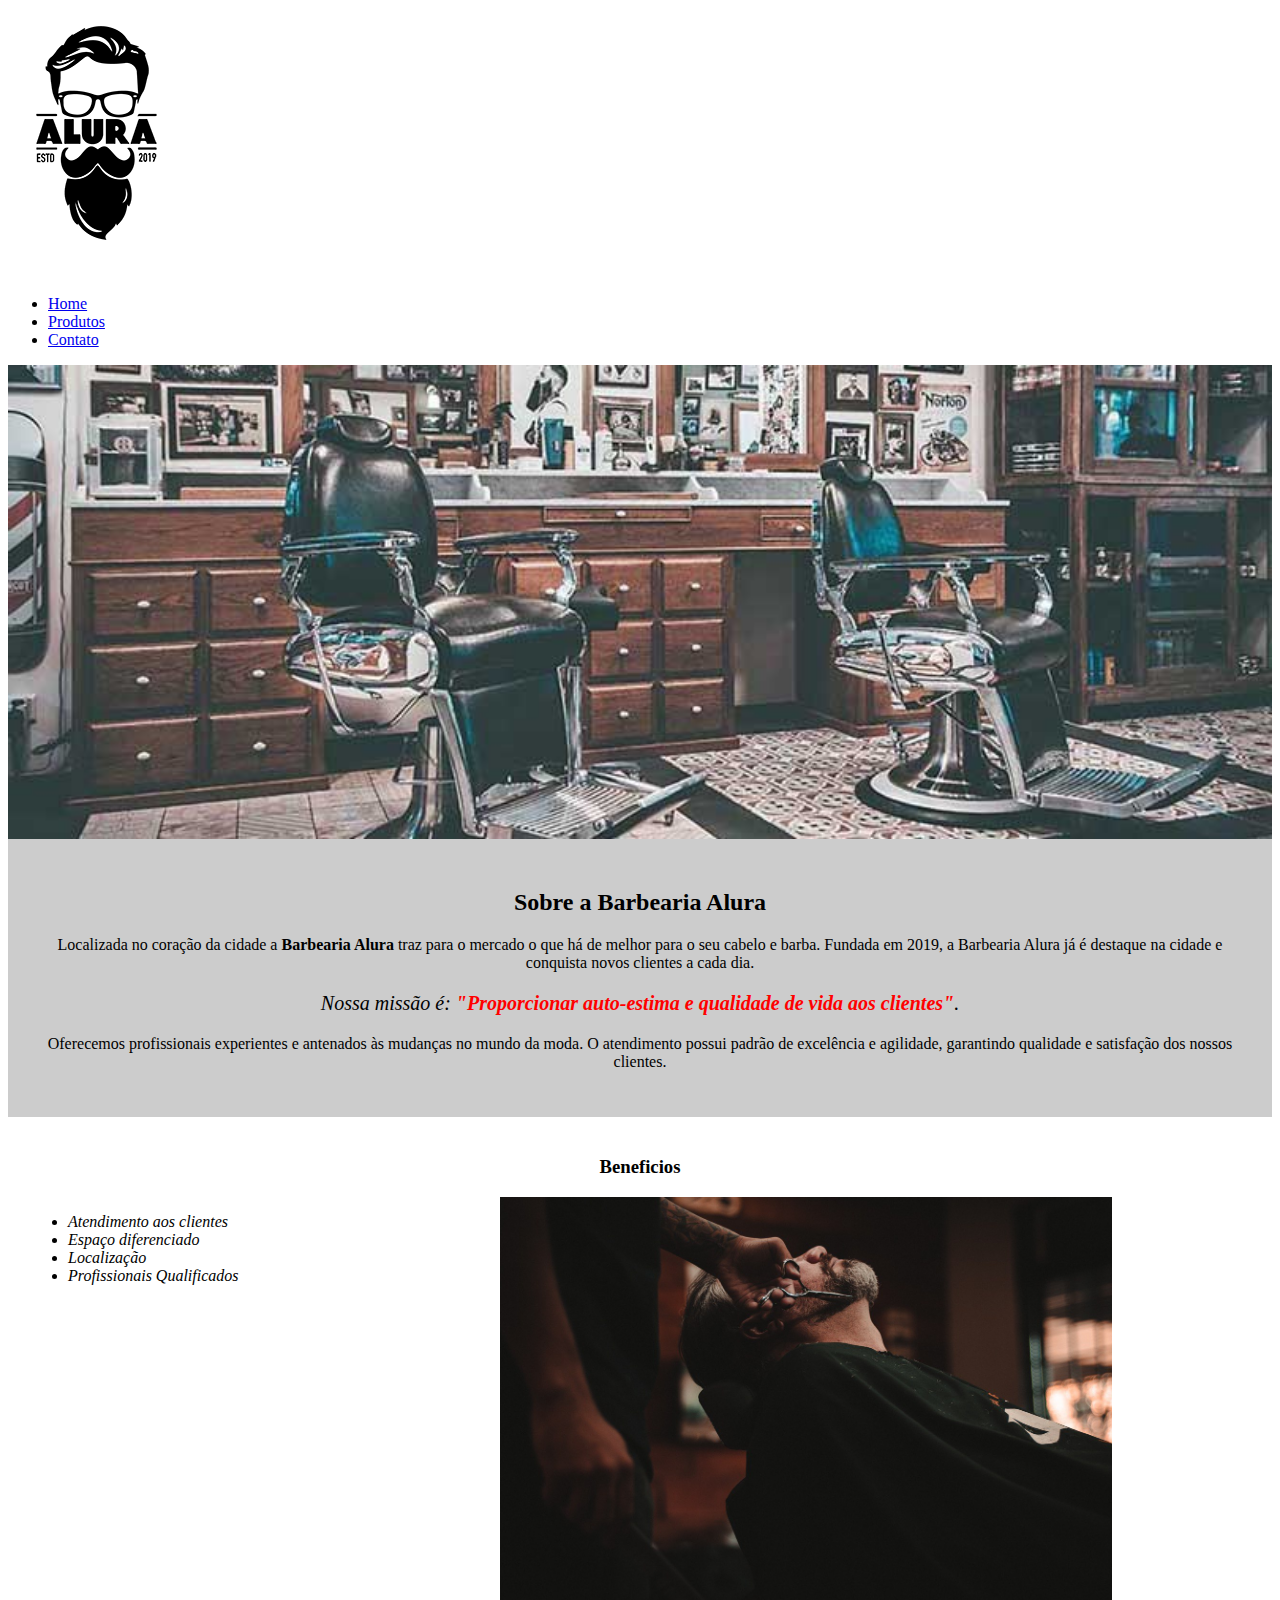
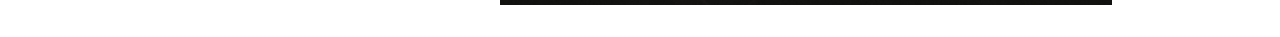
<file: HTML+CSS/HTML5 e CSS3 parte 3/index.html>
<!DOCKTYPE html>
<html lang="pt-br">
    <head>
        <meta charset="UTF-8">
        <title>Barbearia Alura</title>
        <link rel="stylesheet" href="style-home.css">
    </head>
    <body>
        <header>
            <div class="caixa">
                <h1><img src="logo.png"></h1>
    
                <nav>
                    <ul>
                        <li><a href="index.html">Home</a></li>
                        <li><a href="produtos.html">Produtos</a></li>
                        <li><a href="contato.html">Contato</a></li>
                    </ul>
                </nav>
            </div>
        </header>
        <img id="banner" src="banner.jpg">
        <div class="principal">
            <h2 class="titulo-centralizado">Sobre a Barbearia Alura</h2>
            
            <p>Localizada no coração da cidade a <strong>Barbearia Alura</strong>  traz para o mercado o que há de melhor para o seu cabelo e barba. Fundada em 2019, a Barbearia Alura já é destaque na cidade e conquista novos clientes a cada dia.</p>
            
            <p id="missao"><em>Nossa missão é: <strong>"Proporcionar auto-estima e qualidade de vida aos clientes"</strong>.</em></p>
            
            <p>Oferecemos profissionais experientes e antenados às mudanças no mundo da moda. O atendimento possui padrão de excelência e agilidade, garantindo qualidade e satisfação dos nossos clientes.</p>
        </div>

        <div class="beneficios">
            <h3 class="titulo-centralizado">Beneficios</h3>
    
            <ul>
                <li class="itens">Atendimento aos clientes</li>
                <li class="itens">Espaço diferenciado</li>
                <li class="itens">Localização</li>
                <li class="itens">Profissionais Qualificados</li>
            </ul>

            <img src="beneficios.jpg" class="imagembeneficios">
        </div>


    </body>  
</html>
</file>
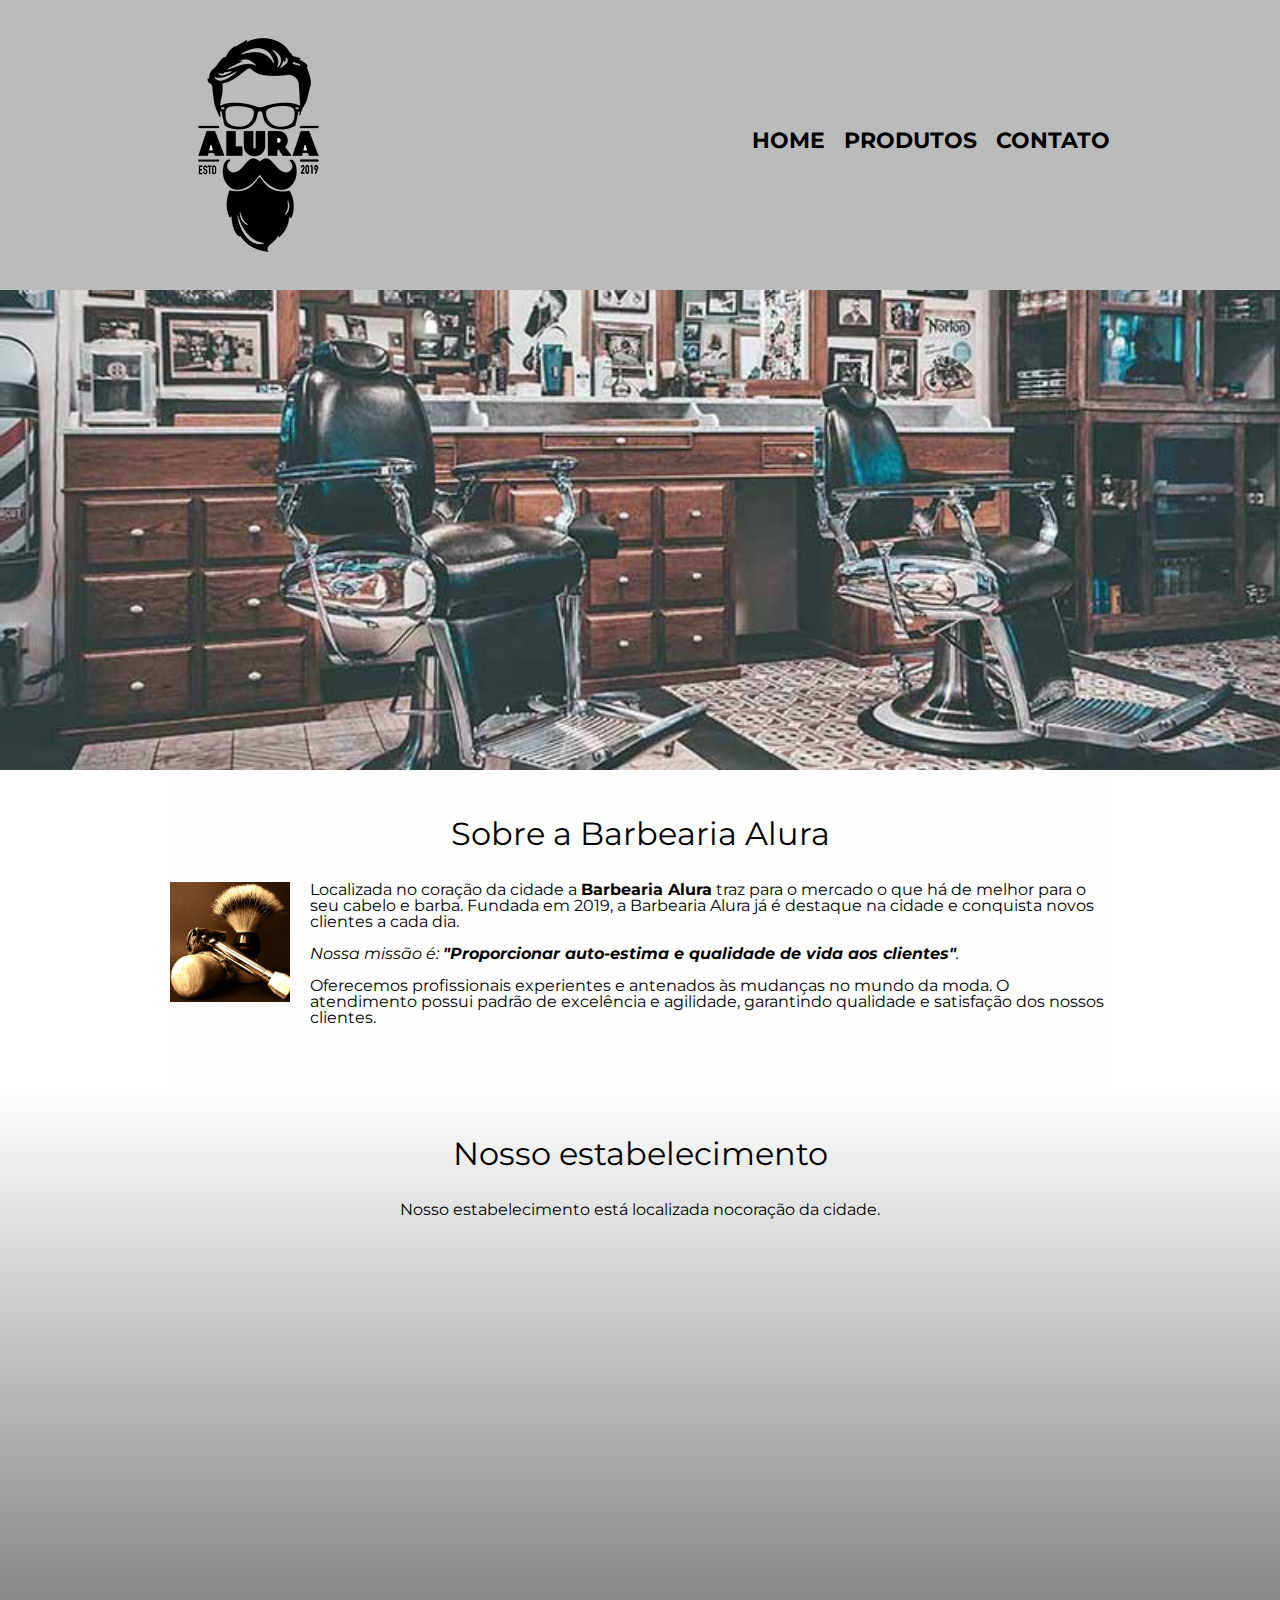
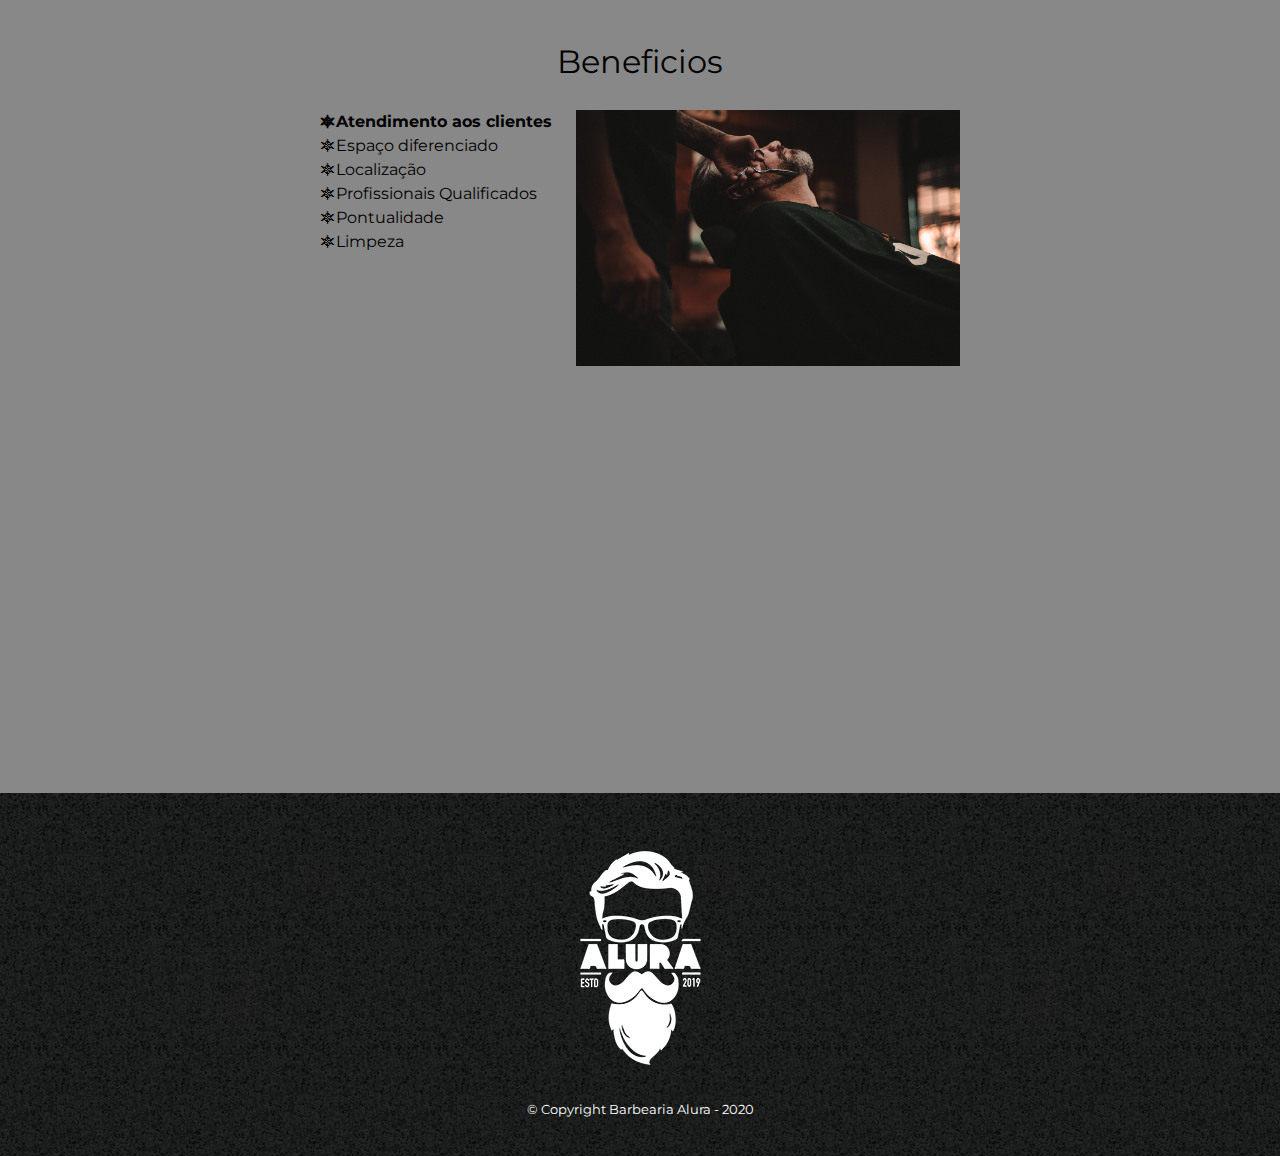
<file: HTML+CSS/HTML5 e CSS3 parte 4/index.html>
<!DOCKTYPE html>
<html lang="pt-br">
    <head>
        <meta charset="UTF-8">
        <meta name="viewport" content="width=device-width, initial-scale=1.0">
        <title>Barbearia Alura</title>
        <link rel="stylesheet" href="reset.css">
        <link rel="stylesheet" href="style.css">
        <link rel="preconnect" href="https://fonts.gstatic.com">
        <link href="https://fonts.googleapis.com/css2?family=Montserrat:ital,wght@0,100;0,200;0,300;0,400;0,500;0,600;0,700;0,800;0,900;1,100;1,200;1,300;1,400;1,500;1,600;1,700;1,800;1,900&display=swap" rel="stylesheet">
    </head>
    <body>
        <header>
            <div class="caixa">
                <h1><img src="logo.png"></h1>
    
                <nav>
                    <ul>
                        <li><a href="index.html">Home</a></li>
                        <li><a href="produtos.html">Produtos</a></li>
                        <li><a href="contato.html">Contato</a></li>
                    </ul>
                </nav>
            </div>
        </header>

        <img class="banner" src="banner.jpg">

        <main>
            <section class="principal">
                <h2 class="titulo-principal">Sobre a Barbearia Alura</h2>
                <img class="utensilios" src="utensilios.jpg" alt="Utensilios de um barbeiro.">

                <p>Localizada no coração da cidade a <strong>Barbearia Alura</strong>  traz para o mercado o que há de melhor para o seu cabelo e barba. Fundada em 2019, a Barbearia Alura já é destaque na cidade e conquista novos clientes a cada dia.</p>
                
                <p id="missao"><em>Nossa missão é: <strong>"Proporcionar auto-estima e qualidade de vida aos clientes"</strong>.</em></p>
                
                <p>Oferecemos profissionais experientes e antenados às mudanças no mundo da moda. O atendimento possui padrão de excelência e agilidade, garantindo qualidade e satisfação dos nossos clientes.</p>
            </section>

            <section class="mapa">

                <h3 class="titulo-principal">Nosso estabelecimento</h3>
                <p>Nosso estabelecimento está localizada nocoração da cidade.</p>
                <div class="mapa-conteudo">
                    <iframe src="https://www.google.com/maps/embed?pb=!1m14!1m12!1m3!1d1837.2900074419342!2d-42.513437160984!3d-22.92885675670213!2m3!1f0!2f0!3f0!3m2!1i1024!2i768!4f13.1!5e0!3m2!1spt-BR!2sbr!4v1607247132246!5m2!1spt-BR!2sbr" width="100%" height="300" frameborder="0" style="border:0;" allowfullscreen="" aria-hidden="false" tabindex="0"></iframe>
                </div>

            </section>
    
            <section class="beneficios">
                <h3 class="titulo-principal">Beneficios</h3>
                <div class="conteudo-beneficios">
                    <ul class="lista-beneficios">
                        <li class="itens">Atendimento aos clientes</li>
                        <li class="itens">Espaço diferenciado</li>
                        <li class="itens">Localização</li>
                        <li class="itens">Profissionais Qualificados</li>
                        <li class="itens">Pontualidade</li>
                        <li class="itens">Limpeza</li>
                    </ul><img src="beneficios.jpg" class="imagem-beneficios">
                </div>

                <div class="video">
                    <iframe width="100%" height="315" src="https://www.youtube.com/embed/ENS2vsPA7Sg?start=1" frameborder="0" allow="accelerometer; autoplay; clipboard-write; encrypted-media; gyroscope; picture-in-picture" allowfullscreen></iframe>
                </div>

            </section>
        </main>
        <footer>
            <img src="./logo-branco.png">
            <p class="copyright">&copy; Copyright Barbearia Alura - 2020</p>
        </footer>

    </body>  
</html>
</file>
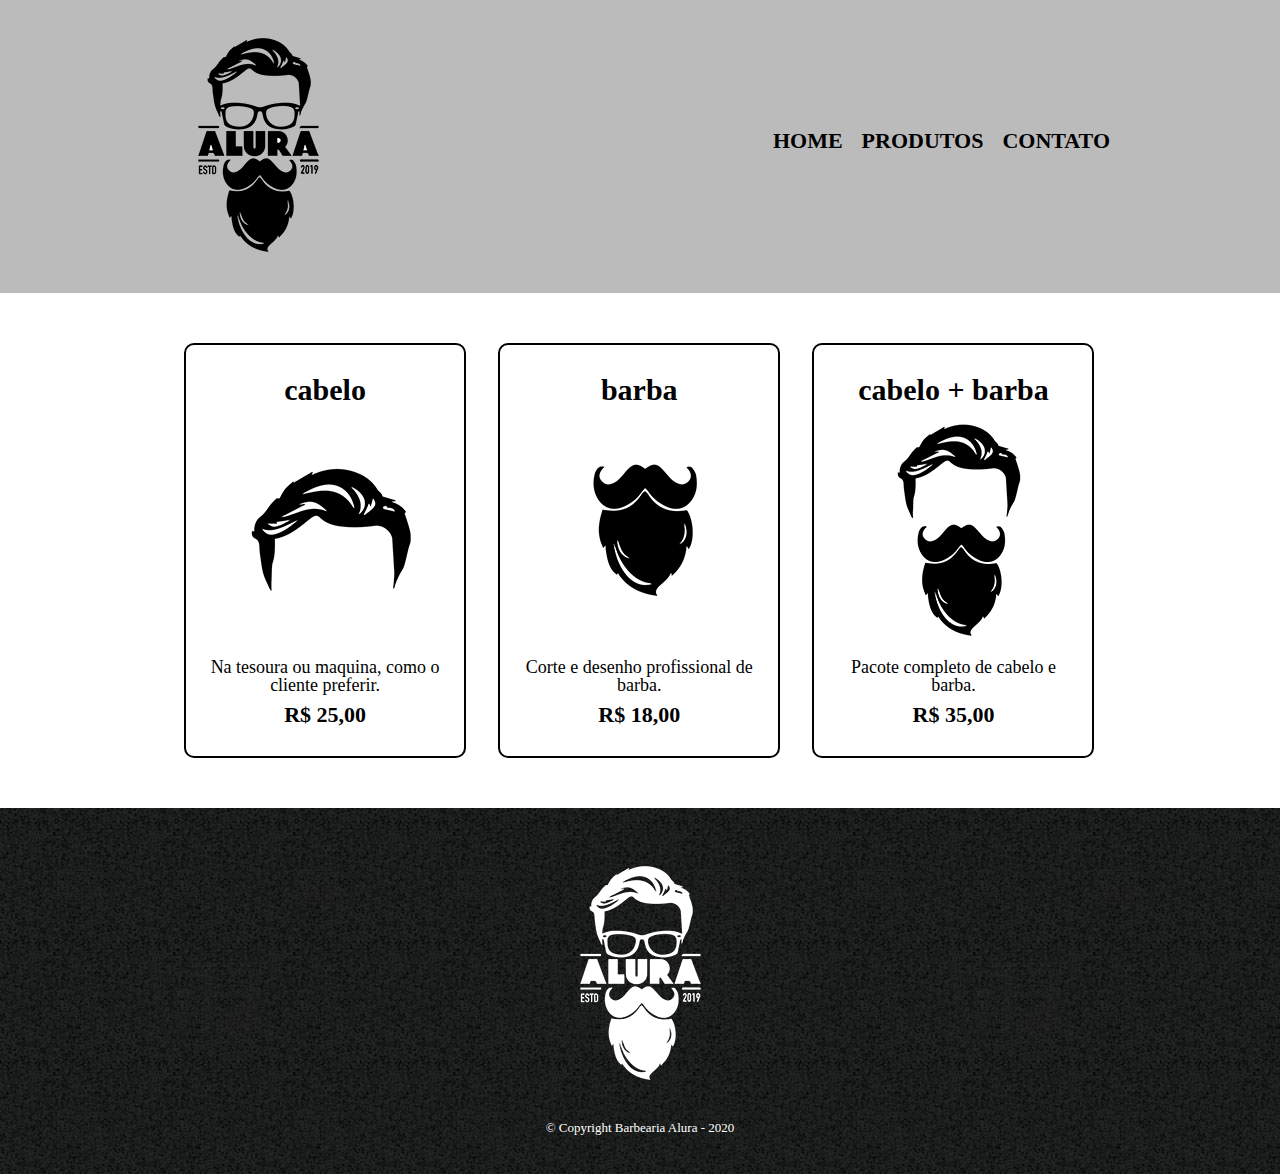
<file: HTML+CSS/HTML5 e CSS parte 2/produtos.html>
<!DOCTYPE html>
<html lang="pt-br">
    <head>
        <meta charset="UTF-8">
        <title>Produtos - Barbearia Alura</title>
        <link rel="stylesheet" href="reset.css">
        <link rel="stylesheet" href="produtos.css">
    </head>
    <body>
        <header>
            <div class="caixa">
                <h1><img src="logo.png"></h1>
    
                <nav>
                    <ul>
                        <li><a href="index.html">Home</a></li>
                        <li><a href="produtos.html">Produtos</a></li>
                        <li><a href="contato.html">Contato</a></li>
                    </ul>
                </nav>
            </div>
        </header>

        <main>
            <ul class="produtos">
                <li>
                    <h2>
                        cabelo
                    </h2>
                    <img src="cabelo.jpg">
                    <p class="produto-descricao">Na tesoura ou maquina, como o cliente preferir.</p>
                    <p class="produto-preco">R$ 25,00</p>
                </li>

                <li>
                    <h2>
                        barba
                    </h2>
                    <img src="barba.jpg">
                    <p class="produto-descricao">Corte e desenho profissional de barba.</p>
                    <p class="produto-preco">R$ 18,00</p>
                </li>

                <li>
                    <h2>
                        cabelo + barba
                    </h2>
                    <img src="cabelo+barba.jpg">
                    <p class="produto-descricao">Pacote completo de cabelo e barba.</p>
                    <p class="produto-preco">R$ 35,00</p>
                </li>
            </ul>
        </main>

        <footer>
            <img src="./logo-branco.png">
            <p class="copyright">&copy; Copyright Barbearia Alura - 2020</p>
        </footer>
    </body>
</html>
</file>
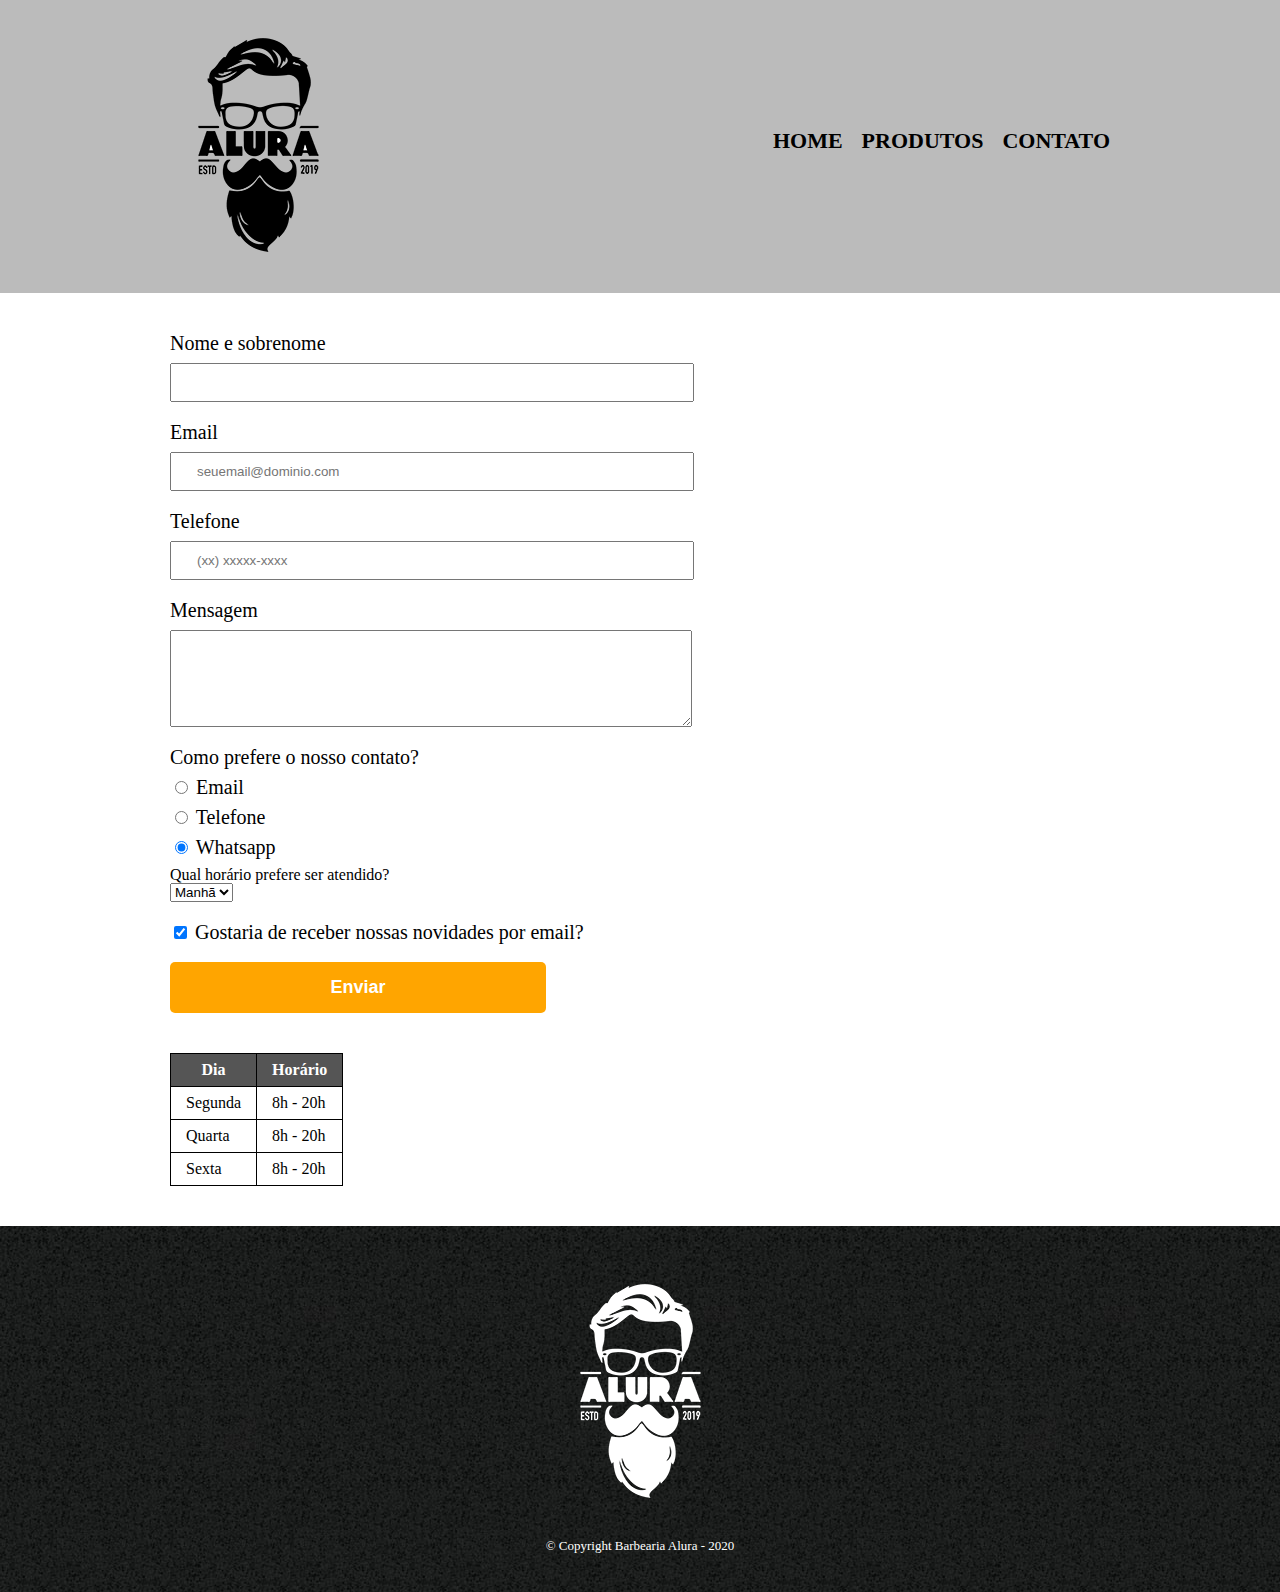
<file: HTML+CSS/HTML5 e CSS3 parte 3/contato.html>
<!DOCTYPE html>
<html lang="pt-br">
  <head>
    <meta charset="UTF-8" />
    <title>Contato - Barbearia Alura</title>
    <link rel="stylesheet" href="reset.css" />
    <link rel="stylesheet" href="style.css" />
  </head>
  <body>
    <header>
      <div class="caixa">
        <h1><img src="logo.png" alt="Logo da Barearia Alura"/></h1>

        <nav>
          <ul>
            <li><a href="index.html">Home</a></li>
            <li><a href="produtos.html">Produtos</a></li>
            <li><a href="contato.html">Contato</a></li>
          </ul>
        </nav>
      </div>
    </header>

    <main>
      <form action="">
        <label for="nomesobrenome"> Nome e sobrenome </label>
        <input type="text" id="nomesobrenome" class="input-padrao" required>

        <label for="email">Email</label>
        <input type="email" id="email" class="input-padrao" required placeholder="seuemail@dominio.com">

        <label for="telefone">Telefone</label>
        <input type="tel" id="telefone" class="input-padrao" required placeholder="(xx) xxxxx-xxxx">

        <label for="mensagem">Mensagem</label>
        <textarea id="mensagem" cols="70" rows="5" class="input-padrao" required></textarea>

        <fieldset>
          <legend>Como prefere o nosso contato?</legend>
          <label for="radio-email">
            <input type="radio" name="contato" value="email" id="radio-email">
            Email
          </label>
  
          <label for="radio-telefone">
            <input type="radio" name="contato" value="telefone" id="radio-telefone">
            Telefone
          </label>
          
          <label for="radio-whatsapp">
            <input checked type="radio" name="contato" value="whatsapp" id="radio-whatsapp">
            Whatsapp
          </label>
        </fieldset>

        <fieldset>
          <p>Qual horário prefere ser atendido?</p>
          <select name="" id="">
            <option value="">Manhã</option>
            <option value="">Tarde</option>
            <option value="">Noite</option>
          </select>
        </fieldset>

        <label class="checkbox"><input checked type="checkbox"> Gostaria de receber nossas novidades por email?</label>

        <input type="submit" value="Enviar" class="enviar">
      </form>

      <table>
        <thead>
          <tr>
            <th>Dia</th>
            <th>Horário</th>
          </tr>
        </thead>
        <tbody>
          <tr>
            <td>Segunda</td>
            <td>8h - 20h</td>
          </tr>
          <tr>
            <td>Quarta</td>
            <td>8h - 20h</td>
          </tr>
          <tr>
            <td>Sexta</td>
            <td>8h - 20h</td>
          </tr>
        </tbody>
      </table>
    </main>

    <footer>
      <img src="./logo-branco.png" alt="Logo da Barbearia Alura" />
      <p class="copyright">&copy; Copyright Barbearia Alura - 2020</p>
    </footer>
  </body>
</html>
</file>
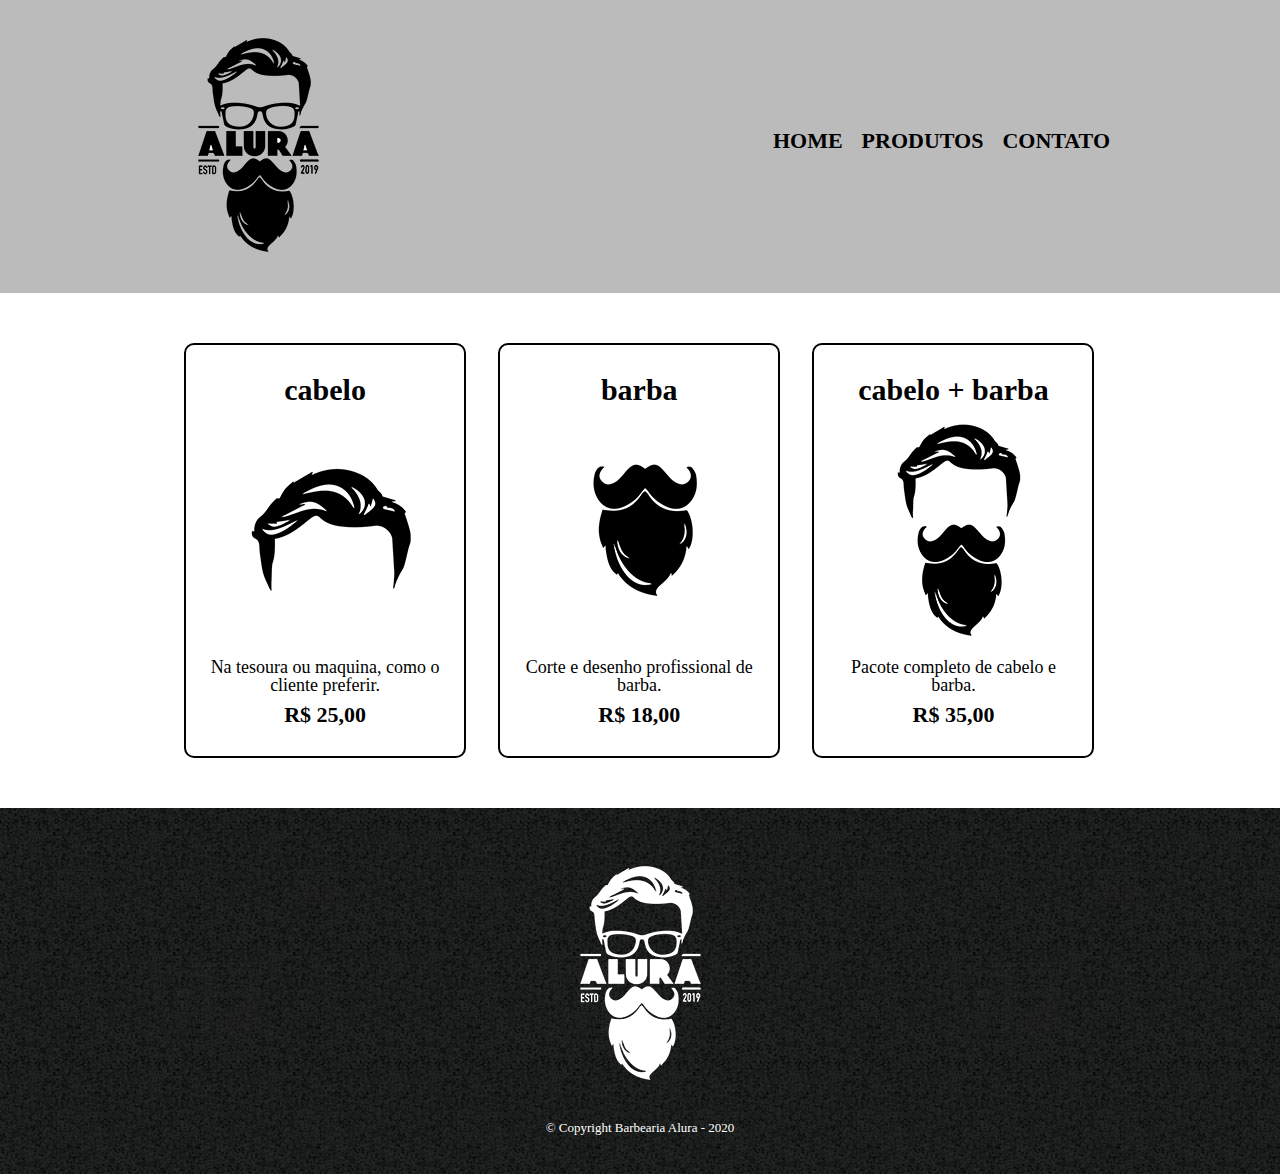
<file: HTML+CSS/HTML5 e CSS3 parte 3/produtos.html>
<!DOCTYPE html>
<html lang="pt-br">
    <head>
        <meta charset="UTF-8">
        <title>Produtos - Barbearia Alura</title>
        <link rel="stylesheet" href="reset.css">
        <link rel="stylesheet" href="style.css">
    </head>
    <body>
        <header>
            <div class="caixa">
                <h1><img src="logo.png"></h1>
    
                <nav>
                    <ul>
                        <li><a href="index.html">Home</a></li>
                        <li><a href="produtos.html">Produtos</a></li>
                        <li><a href="contato.html">Contato</a></li>
                    </ul>
                </nav>
            </div>
        </header>

        <main>
            <ul class="produtos">
                <li>
                    <h2>
                        cabelo
                    </h2>
                    <img src="cabelo.jpg">
                    <p class="produto-descricao">Na tesoura ou maquina, como o cliente preferir.</p>
                    <p class="produto-preco">R$ 25,00</p>
                </li>

                <li>
                    <h2>
                        barba
                    </h2>
                    <img src="barba.jpg">
                    <p class="produto-descricao">Corte e desenho profissional de barba.</p>
                    <p class="produto-preco">R$ 18,00</p>
                </li>

                <li>
                    <h2>
                        cabelo + barba
                    </h2>
                    <img src="cabelo+barba.jpg">
                    <p class="produto-descricao">Pacote completo de cabelo e barba.</p>
                    <p class="produto-preco">R$ 35,00</p>
                </li>
            </ul>
        </main>

        <footer>
            <img src="./logo-branco.png">
            <p class="copyright">&copy; Copyright Barbearia Alura - 2020</p>
        </footer>
    </body>
</html>
</file>
<file: HTML+CSS/CSS3Flexbox/css/style.css>
body {
	background-color: #F2F5F7;
	font-family: 'Open Sans',Arial,sans-serif;
}

.container {
	width: 94%;
	margin: 0 auto;
}

.cabecalhoPrincipal {
	background-color: #FFF;
	padding: 20px 0;
}

.cabecalhoPrincipal-titulo {
	font-weight: bold;
	font-size: 2em;
	margin-bottom: 20px;
}

.cabecalhoPrincipal-titulo a {
	text-decoration: none;
	color: inherit;
}

.cabecalhoPrincipal-nav-link {
	padding: 10px;
	margin-bottom: 10px;
	color: #9799A6;
	background-color: #FFF;
	text-decoration: none;
	transition: .5s;
	display: block;

	border-bottom: 1px solid #9799A6;
}

.conteudoPrincipal {
	margin-top: 20px;
	margin-bottom: 20px;
}

.subtitulo {
	font-weight: bold;
	font-size: 32px;
	margin-bottom: 10px;
	text-align: center;
}

.conteudoPrincipal-cursos-link {
	height: 100px;
	background-color: #FFF;
	text-align: center;
	margin: 1%;
	transition: .3s;
	box-shadow: 2px 2px 2px #CCC;
	position: relative;
}

.conteudoPrincipal-cursos-link a {
	text-decoration: none;
	color: #000;
	font-weight: bold;
	display: block;
	width: 100%;
	height: 100%;
	position: absolute;
	top: 0;
	left: 0;
}

.conteudoPrincipal-cursos-link:hover {
	box-shadow: 4px 4px 4px #CCC;
}

.conteudoPrincipal-cursos-link a:before {
	content: '';
	display: block;
	width: 50px;
	height: 50px;
	margin: 10px auto;
}

.conteudoPrincipal-cursos-link:nth-child(even) a:before {
	background: url(../img/background1.svg) no-repeat;	
}

.conteudoPrincipal-cursos-link:nth-child(odd) a:before {
	background: url(../img/background2.svg) no-repeat;
}


.rodapePrincipal {
	background-color: #324C64;
	padding-top: 20px;
}

.rodapePrincipal .subtitulo {
	color: #FFF;
}

.rodapePrincipal-navMap-link {
	text-decoration: none;
	color: #FFF;
	margin-top: 10px;
}

.rodapePrincipal-navMap-link {
	font-size: .9em;
}

.navmap-list-title {
	font-weight: 700;
	font-size: 1.3em;
	margin: .9em 0;
	padding-left: .3em;
	padding-top: .2em;
	padding-bottom: .2em;
}

.navmap-list-title + .rodapePrincipal-navMap-link {
	margin-top: 0;
}

.navmap-list-title-bancoDeDados { color: #EC6E5A; border-left: 4px solid #EC6E5A; }
.navmap-list-title-framework { color: #AD85BF; border-left: 4px solid #AD85BF; }
.navmap-list-title-frontend { color: #5EC6F3; border-left: 4px solid #5EC6F3; }
.navmap-list-title-backend { color: #25D285; border-left: 4px solid #25D285; }

.rodapePrincipal-patrocinadores {
	margin-top: 30px;
	background: #F2F5F7;
	padding: 20px 0;
}

.rodapePrincipal-contatoForm {
	margin-top: 20px;
	text-align: center;
}

.rodapePrincipal-contatoForm label[for=email-contato] {
	font-weight: bold;
	font-size: 14px;
	color: #000;
	margin-bottom: 5px;
	display: block;
}

.rodapePrincipal-contatoForm-emailInput {
	border-top-left-radius: 5px;
	border-bottom-left-radius: 5px;
	padding: 10px;
}

.rodapePrincipal-contatoForm-submit {
	border-top-right-radius: 5px;
	border-bottom-right-radius: 5px;
	background-color: #4DBA7A;
	color: #FFF;
	cursor: pointer;
	
}

.rodapePrincipal-contatoForm-submit,
.rodapePrincipal-contatoForm-emailInput {
	outline: 0;
	border: 1px solid #4DBA7A;
	box-sizing: border-box;
	font-size: 16px;
}

.videoSobre {
	background-color: #5E9EDC;
	padding: 25px 0;

}

.videoSobre-video {
	max-width: 100%;
}

.videoSobre .container {
	color: #FFF;
}

.videoSobre-sobre-title {
	font-size: 1.2em;
	font-weight: bolder;
}

.videoSobre-sobre {
	font-size: 1.3em;
	line-height: 2;
}

.videoSobre-button {
	border-radius: 8px;
	background-color: #ec6e5a;
	display: block;
	color: #FFF;
	border: none;
	height: 50px;
	font-size: .8em;
	outline: none;
}

.rodapePrincipal-contatoForm-legend {
	margin-bottom: 10px;
}

@media(min-width: 769px) {

	.container {
		width: 85%;	
	}

	.subtitulo {
		text-align: left;
	}

	.cabecalhoPrincipal-nav-link {
		border-radius: 5px;
		border: 1px solid #9799A6;
	}

	.cabecalhoPrincipal-nav-link:hover {
		color: #FFF;
		background-color: #9799A6;
	}

	.cabecalhoPrincipal-titulo {
		margin: 0;
	}

	.cabecalhoPrincipal-nav {
		width: auto;
	}

	.cabecalhoPrincipal-nav-link {
		width: auto;
		margin: 0 0 0 10px;
	}

	.rodapePrincipal-contatoForm {
		margin-top: 0;
		text-align: left;
	}

	.conteudoPrincipal-cursos-link:nth-child(3n) {
		margin-right: 0;
	}

	.conteudoPrincipal-cursos-link:nth-child(3n+1) {
		margin-left: 0;
	}

}

@media(min-width: 1000px) {
	.conteudoPrincipal-cursos-link {
		margin: 1.333%;
	}

	.conteudoPrincipal-cursos-link:nth-child(3n) {
		margin-right: 1.33%;
	}

	.conteudoPrincipal-cursos-link:nth-child(3n+1) {
		margin-left: 1.333%;
	}

	.conteudoPrincipal-cursos-link:nth-child(4n) {
		margin-right: 0;
	}

	.conteudoPrincipal-cursos-link:nth-child(4n+1) {
		margin-left: 0;
	}

	.videoSobre-sobre {
		margin-left: 1.5em;
	}

}
</file>
<file: HTML+CSS/CSS3Flexbox/css/flexbox.css>
.cabecalhoPrincipal .container {
    display: flex;
    flex-direction: row;
    justify-content: space-between;
    text-align: center;
}

.cabecalhoPrincipal-nav {
    display: flex;
    flex-direction: row;
}

.conteudoPrincipal-cursos {
    display: flex;
    flex-direction: row;
    flex-wrap: wrap;
    justify-content: flex-start;
}

.conteudoPrincipal-cursos-link {
    width: 23%;
    margin: 1%;
}

.conteudoPrincipal-cursos-link:nth-child(4n) {
    margin-right: 0;
}

.conteudoPrincipal-cursos-link:nth-child(4n+1) {
    margin-left: 0;
}

.videoSobre .container {
    display: flex;
}

.videoSobre-video {
    flex-grow: 1;
    flex-shrink: 2;
    margin-right: 30px;
}

.videoSobre-sobre {
    text-align: center;
    display: flex;
    flex-direction: column;
    flex-grow: 10;
}

.videoSobre-sobre-list {
    flex-grow: 1;
}

.rodapePrincipal-navMap {
    display: flex;
    flex-direction: column;
}

.rodapePrincipal-navMap-list {
    display: flex;
    flex-direction: column;
    height: 250px;
    flex-wrap: wrap;
}

.rodapePrincipal-patrocinadores .container {
    display: flex;
    flex-direction: row;
    justify-content: space-between;
}

.rodapePrincipal-patrocinadores-list {
    display: flex;
    justify-content: space-around;
    align-items: center;
    width: 50%;
}

.rodapePrincipal-contatoForm {
    display: flex;
}

.rodapePrincipal-contatoForm-fieldset {
    display: flex;
}


@media (max-width: 768px) {

    .cabecalhoPrincipal .container {
        display: flex;
        flex-direction: column;
        justify-content: initial;
        text-align: center;
    }

    .cabecalhoPrincipal-nav {
        display: flex;
        flex-direction: column;
    }

    .cabecalhoPrincipal-nav-link-app {
        order: -1;
    }

    .conteudoPrincipal-cursos {
        flex-direction: column;
    }

    .conteudoPrincipal-cursos-link {
        width: 100%;
    }

    .rodapePrincipal-navMap {
        flex-direction: column;
    }
    
    .rodapePrincipal-navMap-list {
        display: flex;
        flex-flow: column nowrap;
        height: auto;
    }

    .rodapePrincipal-patrocinadores-list {
        display: flex;
        align-items: center;
        justify-content: space-around;
        width: 100%;
    }

    .rodapePrincipal-contatoForm {
        display: flex;
        width: 100%;
        justify-content: center;
    }
    
    .rodapePrincipal-contatoForm-fieldset {
        display: flex;
    }
    
    .rodapePrincipal .container {
        flex-direction: column;
    }

    .videoSobre .container {
        flex-direction: column;
        align-items: center;
    }

}
</file>
<file: HTML+CSS/CSS3Grids/assets/css/style.css>
.app {
    background: #f1f1f1;
    display: grid;  
    font-family: Arial, Helvetica, sans-serif;
    grid-template-areas: 
        "cabecalho"
        "conteudo"
        "rodape";
    grid-template-columns: auto;
    grid-template-rows: 50px auto auto;
}

.cabecalho {
    align-items: center;
    display: flex;
    padding: 0 2rem;
    grid-area: cabecalho;
}
 
.conteudo {
    grid-area: conteudo;
    padding: 0 2rem;
}

.rodape {
    grid-area: rodape;
    background-color: #fdfdfd;
    color: #333;
    font-size: .8rem;
    padding: 1rem;
    text-align: center;
}
</file>
<file: HTML+CSS/CSS3Grids/assets/css/destaques.css>
.caixa {
    display: flex;
    justify-content: center;
    align-items: flex-end;
}

.destaques {
    display: grid;
    grid-gap: 1% .5%;
    grid-template-columns: 24.5% 24.5% 24.5% 24.5%;
    grid-template-rows: 33.33% 33.33% 33.33%;
    height: calc(100vh - 50px - 50px);
}

.destaques__titulo {
    background: rgba(0, 0, 0, .5);
    color: #fdfdfd;
    padding: .6rem;
    text-align: center;
    width: 100%;
}

.destaques__principal {
    background: url('../img/fortnite.jpg') center / cover no-repeat;
    grid-row: 1 / 3;
}

.destaques__secundario:nth-child(2) {
    background: url('../img/pubg.jpg') center / cover no-repeat;
}

.destaques__secundario:nth-child(3) {
    background: url('../img/slack.png') center / cover no-repeat;
}

.destaques__secundario:nth-child(4) {
    background: url('../img/whatsapp.png') center / cover no-repeat;
}

.destaques__secundario:nth-child(5) {
    background: url('../img/cs-go.jpg') center / cover no-repeat;
}

.destaques__categorias {
    grid-column: 1 / 3;
    grid-row: 3 / 3;
}

.destaques__categorias___lista {
    display: flex;
    flex-wrap: wrap;
    height: 100%;
    justify-content: space-between;
}

.destaques__categorias___item {
    align-items: center;
    background: #fdfdfd;
    border-left: 5px solid transparent;
    color: #333;
    display: flex;
    padding: 1rem;
    width: 50%;
}

.destaques__categorias___link {
    color: inherit;
}
</file>
<file: HTML+CSS/CSS3Grids/assets/css/populares.css>
.populares {
    padding: 3rem 0;
}

.populares__conteudo {
    grid-area: centralContent;
    display: flex;
    justify-content: center;
    flex-wrap: wrap;
    padding: 1rem 0;
}

.populares__icone {
    margin-right: .25rem;
}

.populares__card {
    background: #fdfdfd;
    display: grid;
    grid-template-areas: "card-imagem"
        "card-corpo";
    grid-template-columns: 100%;
}

.populares__card:last-child {
    margin-right: 0;
}

.populares__card___imagem {
    grid-area: card-imagem;
    height: 100%;
    width: 100%;
}

.populares__card___corpo {
    display: grid;
    grid-area: card-corpo;
    grid-template-areas:
        "card-header"
        "card-content" ;
    grid-template-rows: 50px auto;
    padding: .75rem;
    row-gap: .5rem;
}

.populares__card___titulo{
    font-size: 1.5rem;
    color: #333;
}

.populares__card___data {
    font-size: .9rem;
    color: #808080;
}

.populares__card___descricao {
    color: #333;
    text-align: justify;
    line-height: 1.5;
    margin: 1rem 0;
}

.populares__cabecalho {
    border-bottom: 1px solid #dcdcdc;
    display: flex;
    justify-content: space-between;
}

.populares__botao {
    background: transparent;
    border: none;
    color: #333;
}
</file>
<file: HTML+CSS/CSS3Grids/assets/css/menu.css>
.menu__link {
    color: #333;
    padding: .5rem 1rem;
}

.menu__link:hover, .menu__link.ativo{
    border-bottom: 2px solid #0073e6;
}
</file>
<file: HTML+CSS/CSS3Grids/assets/css/responsivo.css>
@media screen and (min-width:0){
    .destaques__principal, .destaques__categorias {
        grid-column: 1 / 6;
    }
    .destaques__secundario:nth-child(2) {
        display: none;
        grid-column: none;
        grid-row: none;
    }

    .destaques__secundario:nth-child(3) {
        display: none;
        grid-column: none;
        grid-row: none;
    }

    .destaques__secundario:nth-child(4) {
        display: none;
        grid-column: none;
        grid-row: none;
    }

    .destaques__secundario:nth-child(5) {
        display: none;
        grid-column: none;
        grid-row: none;
    }

    .populares__conteudo {
        flex-direction: column;
    }

    .populares__card {
        grid-template-rows: 150px auto;
        margin-bottom: 3rem;
        margin-right: 0;
        width: 100%;
    }
}

@media screen and (min-width: 768px){
    .destaques__principal {
        grid-column: 1 / 4;
    }
    .destaques__secundario:nth-child(2) {
        display: flex;
        grid-column: 4 / 5;
        grid-row: 1 / 2;
    }

    .destaques__secundario:nth-child(3) {
        display: flex;
        grid-column: 4 / 5;
        grid-row: 2 / 3;
    }

    .destaques__secundario:nth-child(4) {
        display: flex;
        grid-column: 4 / 5;
        grid-row: 3 / 4;
    }

    .destaques__secundario:nth-child(5) {
        display: flex;
        grid-column: 3 / 4;
        grid-row: 3 / 4;
    }

    .destaques__categorias {
        grid-column: 1 / 3;
    }

    .populares__conteudo {
        flex-direction: row;
    }

    .populares__card {
        grid-template-rows: 173px auto;
        margin-bottom: 3rem;
        margin-right: .5rem;
        width: calc(50% - 1rem);
    }
}

@media screen and (min-width: 992px) {
    .populares__card {
        margin-bottom: 3rem;
        margin-right: .5rem;
        width: calc(33.33% - 1rem);
    }
}

@media screen and (min-width: 1200px) {
    .populares__card {
        margin-bottom: 3rem;
        margin-right: .5rem;
        width: calc(20% - 1rem);
    }
}
</file>
<file: HTML+CSS/HTML5 e CSS parte 2/style.css>
#banner {
    width: 100%;
}

.principal {
    background: #cccccc;
    padding: 30px;
}

.titulo-principal {
    padding-left: 20px;
}

.titulo-centralizado {
    text-align: center;
}

p {
    text-align: center;
}

#missao {
    font-size: 20px;
}

em strong {
    color: #FF0000;
}

.itens {
    font-style: italic;
}

.beneficios {
    background: #ffffff;
    padding: 20px;
}

ul {
    display: inline-block;
    vertical-align: top;
    width: 20%;
    margin-right: 15%;
}

.imagembeneficios {
    width: 50%;
}
</file>
<file: HTML+CSS/HTML5 e CSS parte 2/produtos.css>
header {
    background: #bbbbbb;
    padding: 20px 0;
}

.caixa {
    width: 940px;
    position: relative;
    margin: 0 auto;
}

nav {
    position: absolute;
    top: 110px;
    right: 0;
}

nav li {
    display:inline;
    margin: 0 0 0 15px;
}

nav a {
    text-transform: uppercase;
    color: #000000;
    font-weight: bold;
    font-size: 22px;
    text-decoration: none;

}

nav a:hover {
    color: #daa92f;
    text-decoration: underline;
}

.produtos {
    width: 940px;
    margin: 0 auto;
    padding: 50px 0;
}

.produtos h2 {
    font-size: 30px;
    font-weight: bold;
}

.produtos li {
    display: inline-block;
    text-align: center;
    width: 30%;
    vertical-align: top;
    margin: 0 1.5%;
    padding: 30px 20px;
    box-sizing: border-box;
    border: 2px solid #000000;
    border-radius: 10px;
}

.produtos li:hover {
    border-color: #daa92f;
}

.produtos li:active {
    border-color: #088c19;
}

.produtos li:hover h2 {
    font-size: 34px;
}

.produto-descricao {
    font-size: 18px;
}

.produto-preco {
    font-size: 22px;
    font-weight: bold;
    margin: 10px 0 0;
    margin-top: 10px;
}

footer {
    text-align: center;
    background: url("bg.jpg");
    padding: 40px 0;
}

.copyright {
    color: white;
    font-size: 13px;
    margin-top: 20px;
}
</file>
<file: HTML+CSS/HTML5 e CSS3 parte 1/style.css>
body {
    
}

#banner {
    width: 100%;
}

.principal {
    background: #cccccc;
    padding: 30px;
}

.titulo-principal {
    padding-left: 20px;
}

.titulo-centralizado {
    text-align: center;
}

p {
    text-align: center;
}

#missao {
    font-size: 20px;
}

em strong {
    color: #FF0000;
}

.itens {
    font-style: italic;
}

.beneficios {
    background: #ffffff;
    padding: 20px;
}

ul {
    display: inline-block;
    vertical-align: top;
    width: 20%;
    margin-right: 15%;
}

.imagembeneficios {
    width: 50%;
}
</file>
<file: HTML+CSS/HTML5 e CSS3 parte 3/style-home.css>
#banner {
    width: 100%;
}

.principal {
    background: #cccccc;
    padding: 30px;
}

.titulo-principal {
    padding-left: 20px;
}

.titulo-centralizado {
    text-align: center;
}

p {
    text-align: center;
}

#missao {
    font-size: 20px;
}

em strong {
    color: #FF0000;
}

.itens {
    font-style: italic;
}

.beneficios {
    background: #ffffff;
    padding: 20px;
}

ul {
    display: inline-block;
    vertical-align: top;
    width: 20%;
    margin-right: 15%;
}

.imagembeneficios {
    width: 50%;
}
</file>
<file: HTML+CSS/HTML5 e CSS3 parte 4/style.css>
body {
    font-family: 'Montserrat', sans-serif;
}

header {
    background: #bbbbbb;
    padding: 20px 0;
}

.caixa {
    width: 940px;
    position: relative;
    margin: 0 auto;
}

nav {
    position: absolute;
    top: 110px;
    right: 0;
}

nav li {
    display:inline;
    margin: 0 0 0 15px;
}

nav a {
    text-transform: uppercase;
    color: #000000;
    font-weight: bold;
    font-size: 22px;
    text-decoration: none;

}

nav a:hover {
    color: #daa92f;
    text-decoration: underline;
}

.produtos {
    width: 940px;
    margin: 0 auto;
    padding: 50px 0;
}

.produtos h2 {
    font-size: 30px;
    font-weight: bold;
}

.produtos li {
    display: inline-block;
    text-align: center;
    width: 30%;
    vertical-align: top;
    margin: 0 1.5%;
    padding: 30px 20px;
    box-sizing: border-box;
    border: 2px solid #000000;
    border-radius: 10px;
}

.produtos li:hover {
    border-color: #daa92f;
}

.produtos li:active {
    border-color: #088c19;
}

.produtos li:hover h2 {
    font-size: 34px;
}

.produto-descricao {
    font-size: 18px;
}

.produto-preco {
    font-size: 22px;
    font-weight: bold;
    margin: 10px 0 0;
    margin-top: 10px;
}

footer {
    text-align: center;
    background: url("bg.jpg");
    padding: 40px 0;
}

.copyright {
    color: white;
    font-size: 13px;
    margin-top: 20px;
}

main {
    
}

form {
    margin: 40px 0;
}

form label, form legend {
    display: block;
    font-size: 20px;
    margin: 0 0 10px;
}

.input-padrao {
    display: block;
    margin: 0 0 20px;
    padding: 10px 25px;
    width: 50%;
}

.checkbox {
    margin: 20px 0;
}

.enviar {
    width: 40%;
    padding: 15px 0;
    background: orange;
    color: white;
    font-weight: bold;
    font-size: 18px;
    border: none;
    border-radius: 5px;
    cursor: pointer;
    transition: 0.5s all ;
}

.enviar:hover {
    background: darkorange;
    transform: scale(1.2);
}

table {
    margin: 20px 0 40px;
}

thead {
    background: #555555;
    color: white;
    font-weight: bold;
}

td, th {
    border: 1px solid #000000;
    padding: 8px 15px;
}

/* css da página inicial */
.banner {
    width: 100%;
}

.titulo-principal {
    text-align: center;
    font-size: 2em;
    margin: 0 0 1em;
    clear: left;
}

.principal {
    padding: 3em 0;
    background-color: #fefefe;
    width: 940px;
    margin: 0 auto;
}

.principal p {
    margin: 0 0 1em;
}

.principal strong {
    font-weight: bold;
}

.principal em {
    font-style: italic;
}

.utensilios {
    width: 120px;
    float: left;
    margin: 0 20px 20px 0;
}

.mapa {
    padding: 3em 0;
    background: linear-gradient(#fefefe,  #888888);
}

.mapa-conteudo {
    width: 940px;
    margin: 0 auto;
}

.mapa p {
    margin: 0 0 2em;
    text-align: center;
}

.beneficios {
    padding: 3em 0;
    background-color: #888888;
}

.conteudo-beneficios {
    width: 640px;
    margin: 0 auto;
}

.lista-beneficios {
    width: 40%;
    display: inline-block;
    vertical-align: top;
}

.imagem-beneficios {
    width: 60%;
}

.itens {
    line-height: 1.5;
}

.itens:before {
    content: "🟍";
}

.itens:first-child {
    font-weight: bold;
}

.video {
    width: 560px;
    margin: 2em auto;
}

@media screen and (max-width: 480px) {
    .caixa, .principal, .conteudo-beneficios, .mapa-conteudo, .video {
        width: auto;
    }

    h1 {
        text-align: center;
    }

    nav {
        position: static;
    }

    .lista-beneficios, .imagem-beneficios {
        width: 100%;
    }

    .produtos {
        width: auto;
        text-align: center;
    }

    .produtos>li {
        margin-top: 15px;
        width: 90%;
    }
}
</file>
<file: HTML+CSS/HTML5 e CSS3 parte 3/style.css>
header {
    background: #bbbbbb;
    padding: 20px 0;
}

.caixa {
    width: 940px;
    position: relative;
    margin: 0 auto;
}

nav {
    position: absolute;
    top: 110px;
    right: 0;
}

nav li {
    display:inline;
    margin: 0 0 0 15px;
}

nav a {
    text-transform: uppercase;
    color: #000000;
    font-weight: bold;
    font-size: 22px;
    text-decoration: none;

}

nav a:hover {
    color: #daa92f;
    text-decoration: underline;
}

.produtos {
    width: 940px;
    margin: 0 auto;
    padding: 50px 0;
}

.produtos h2 {
    font-size: 30px;
    font-weight: bold;
}

.produtos li {
    display: inline-block;
    text-align: center;
    width: 30%;
    vertical-align: top;
    margin: 0 1.5%;
    padding: 30px 20px;
    box-sizing: border-box;
    border: 2px solid #000000;
    border-radius: 10px;
}

.produtos li:hover {
    border-color: #daa92f;
}

.produtos li:active {
    border-color: #088c19;
}

.produtos li:hover h2 {
    font-size: 34px;
}

.produto-descricao {
    font-size: 18px;
}

.produto-preco {
    font-size: 22px;
    font-weight: bold;
    margin: 10px 0 0;
    margin-top: 10px;
}

footer {
    text-align: center;
    background: url("bg.jpg");
    padding: 40px 0;
}

.copyright {
    color: white;
    font-size: 13px;
    margin-top: 20px;
}

main {
    width: 940px;
    margin: 0 auto;
}

form {
    margin: 40px 0;
}

form label, form legend {
    display: block;
    font-size: 20px;
    margin: 0 0 10px;
}

.input-padrao {
    display: block;
    margin: 0 0 20px;
    padding: 10px 25px;
    width: 50%;
}

.checkbox {
    margin: 20px 0;
}

.enviar {
    width: 40%;
    padding: 15px 0;
    background: orange;
    color: white;
    font-weight: bold;
    font-size: 18px;
    border: none;
    border-radius: 5px;
    cursor: pointer;
    transition: 0.5s all ;
}

.enviar:hover {
    background: darkorange;
    transform: scale(1.2);
}

table {
    margin: 20px 0 40px;
}

thead {
    background: #555555;
    color: white;
    font-weight: bold;
}

td, th {
    border: 1px solid #000000;
    padding: 8px 15px;
}
</file>
